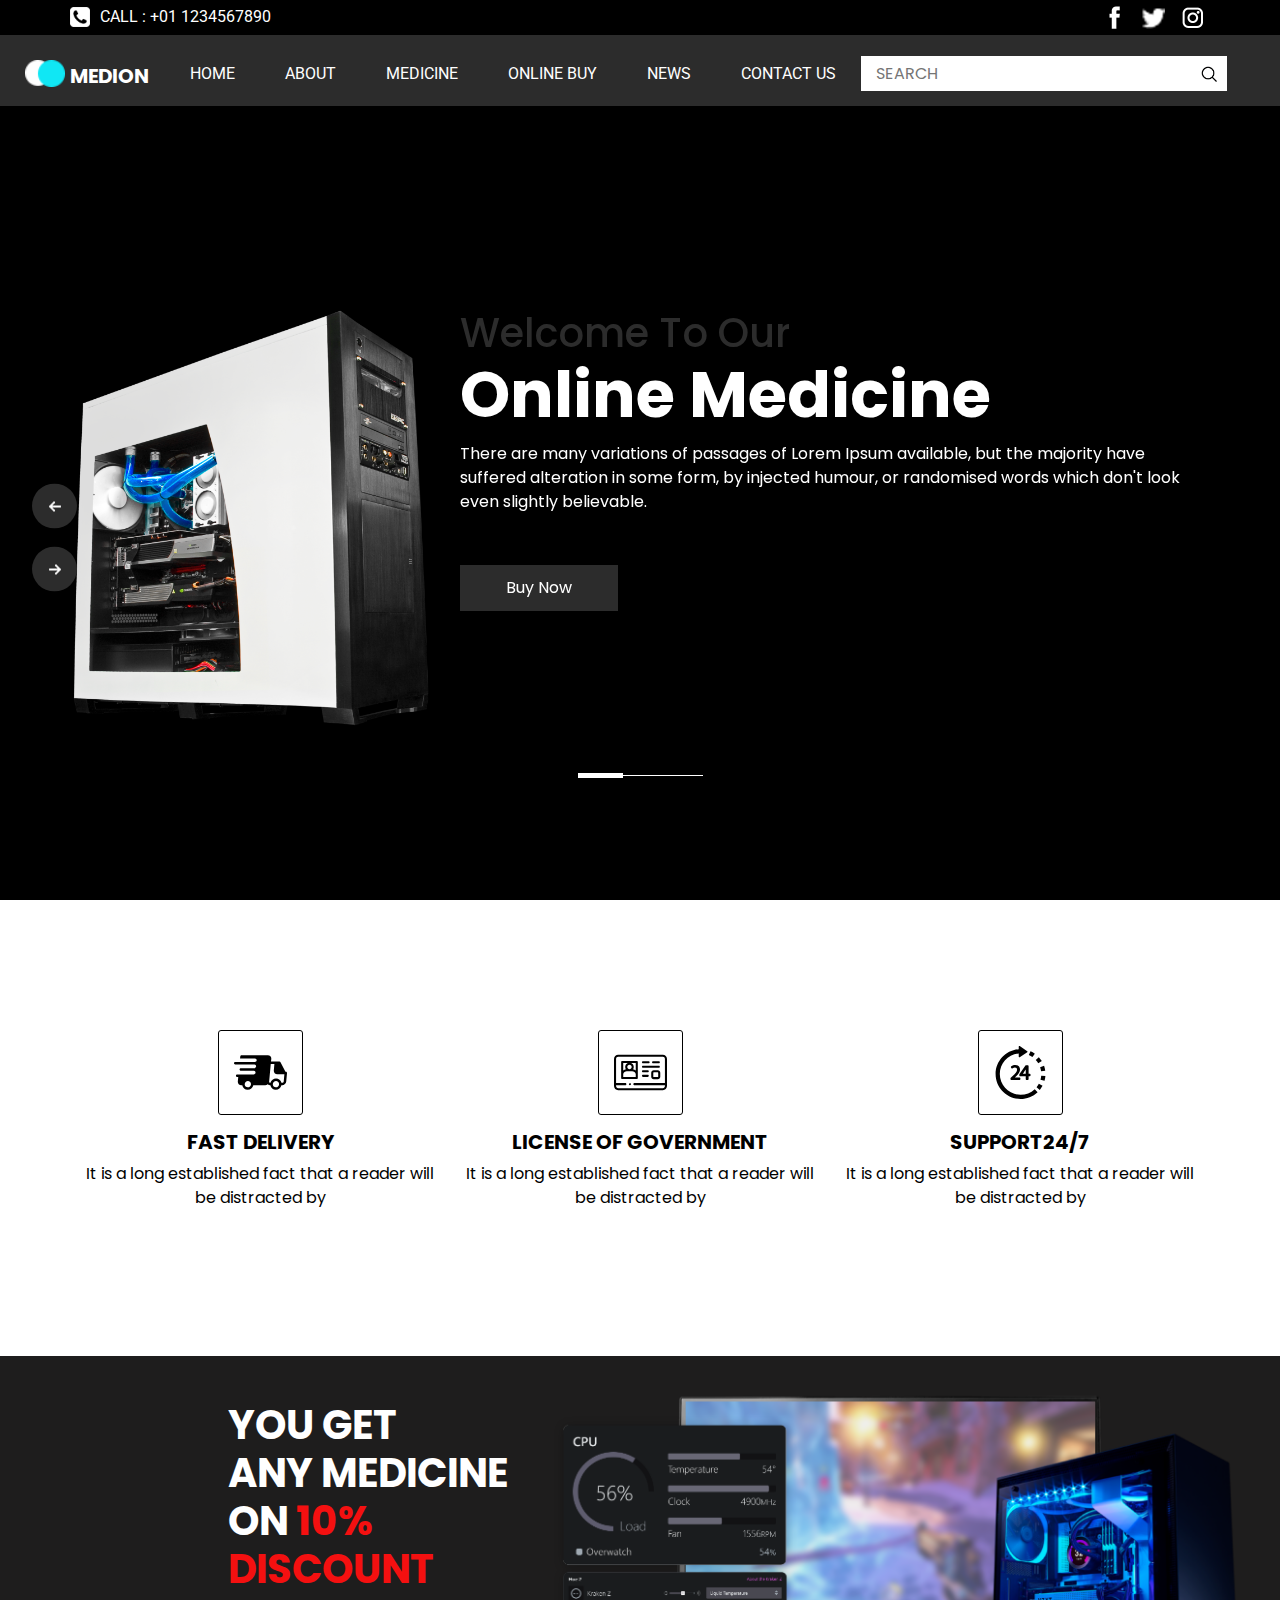
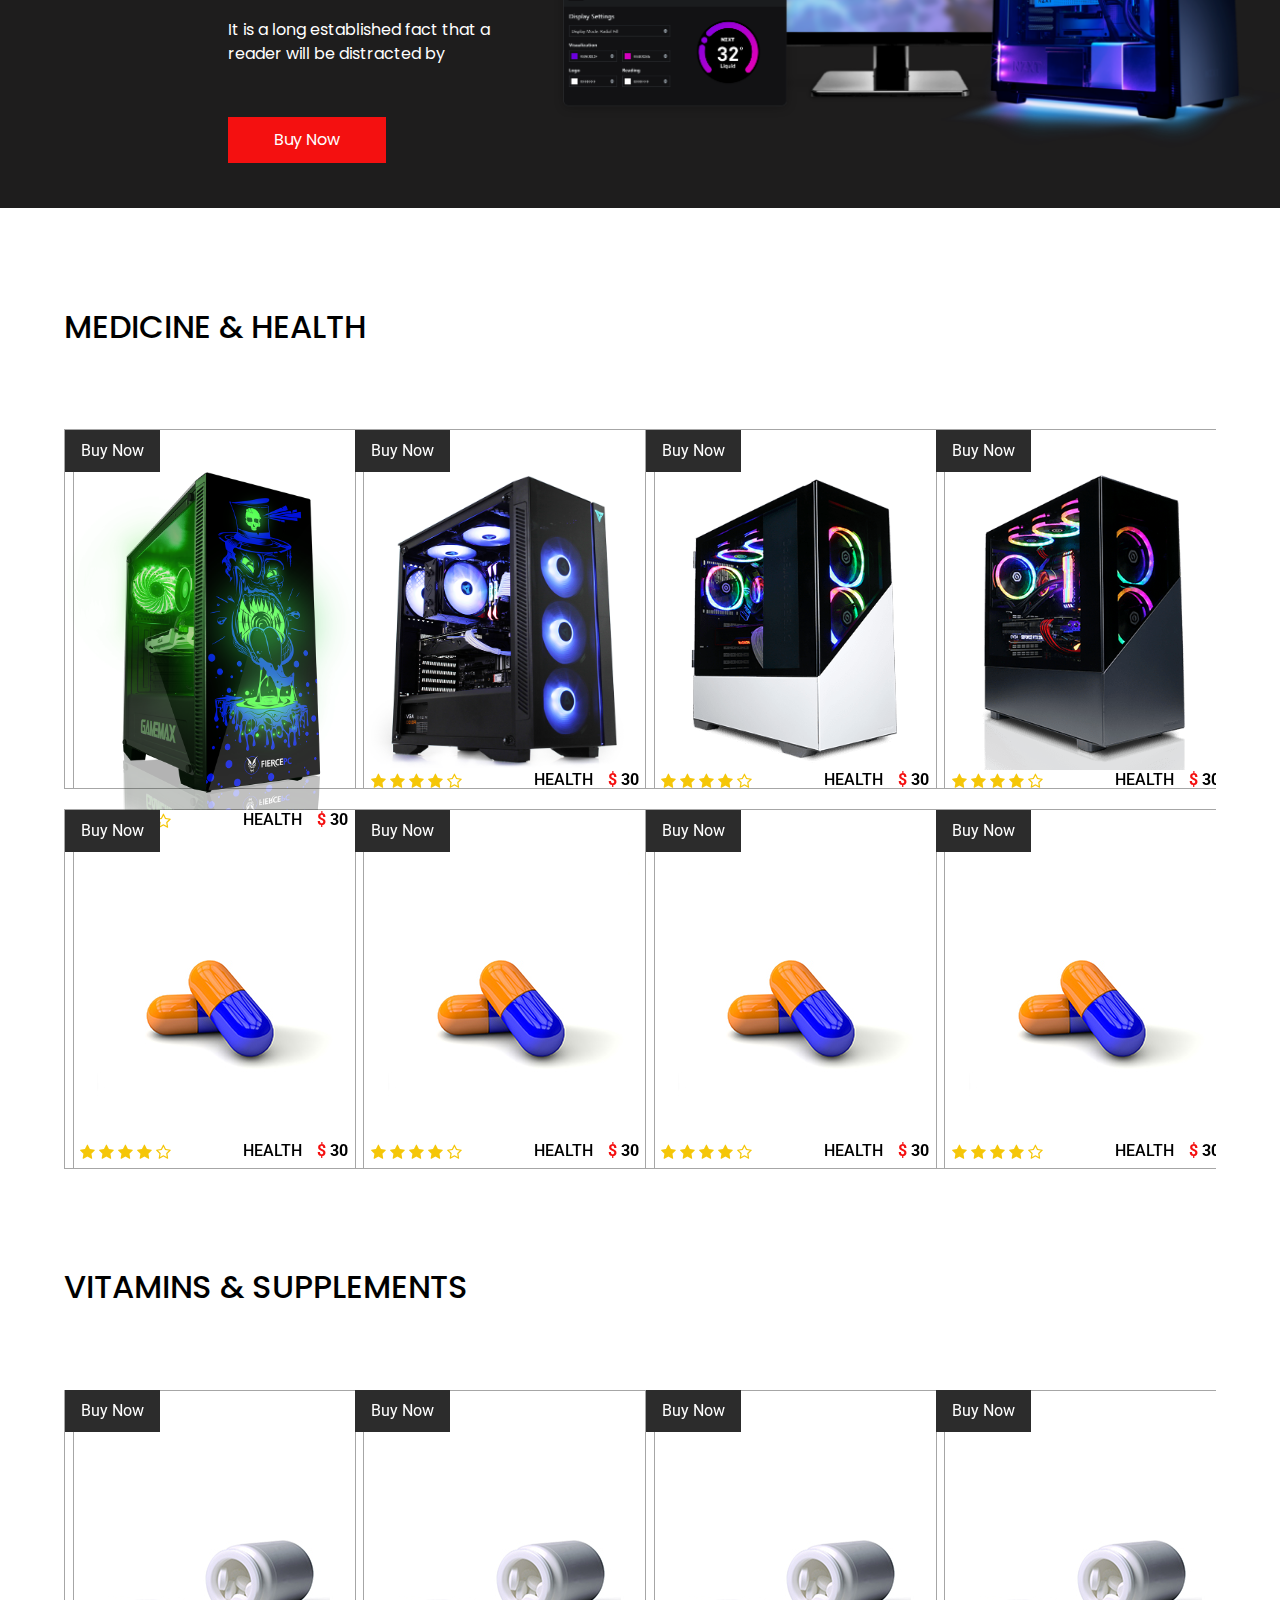
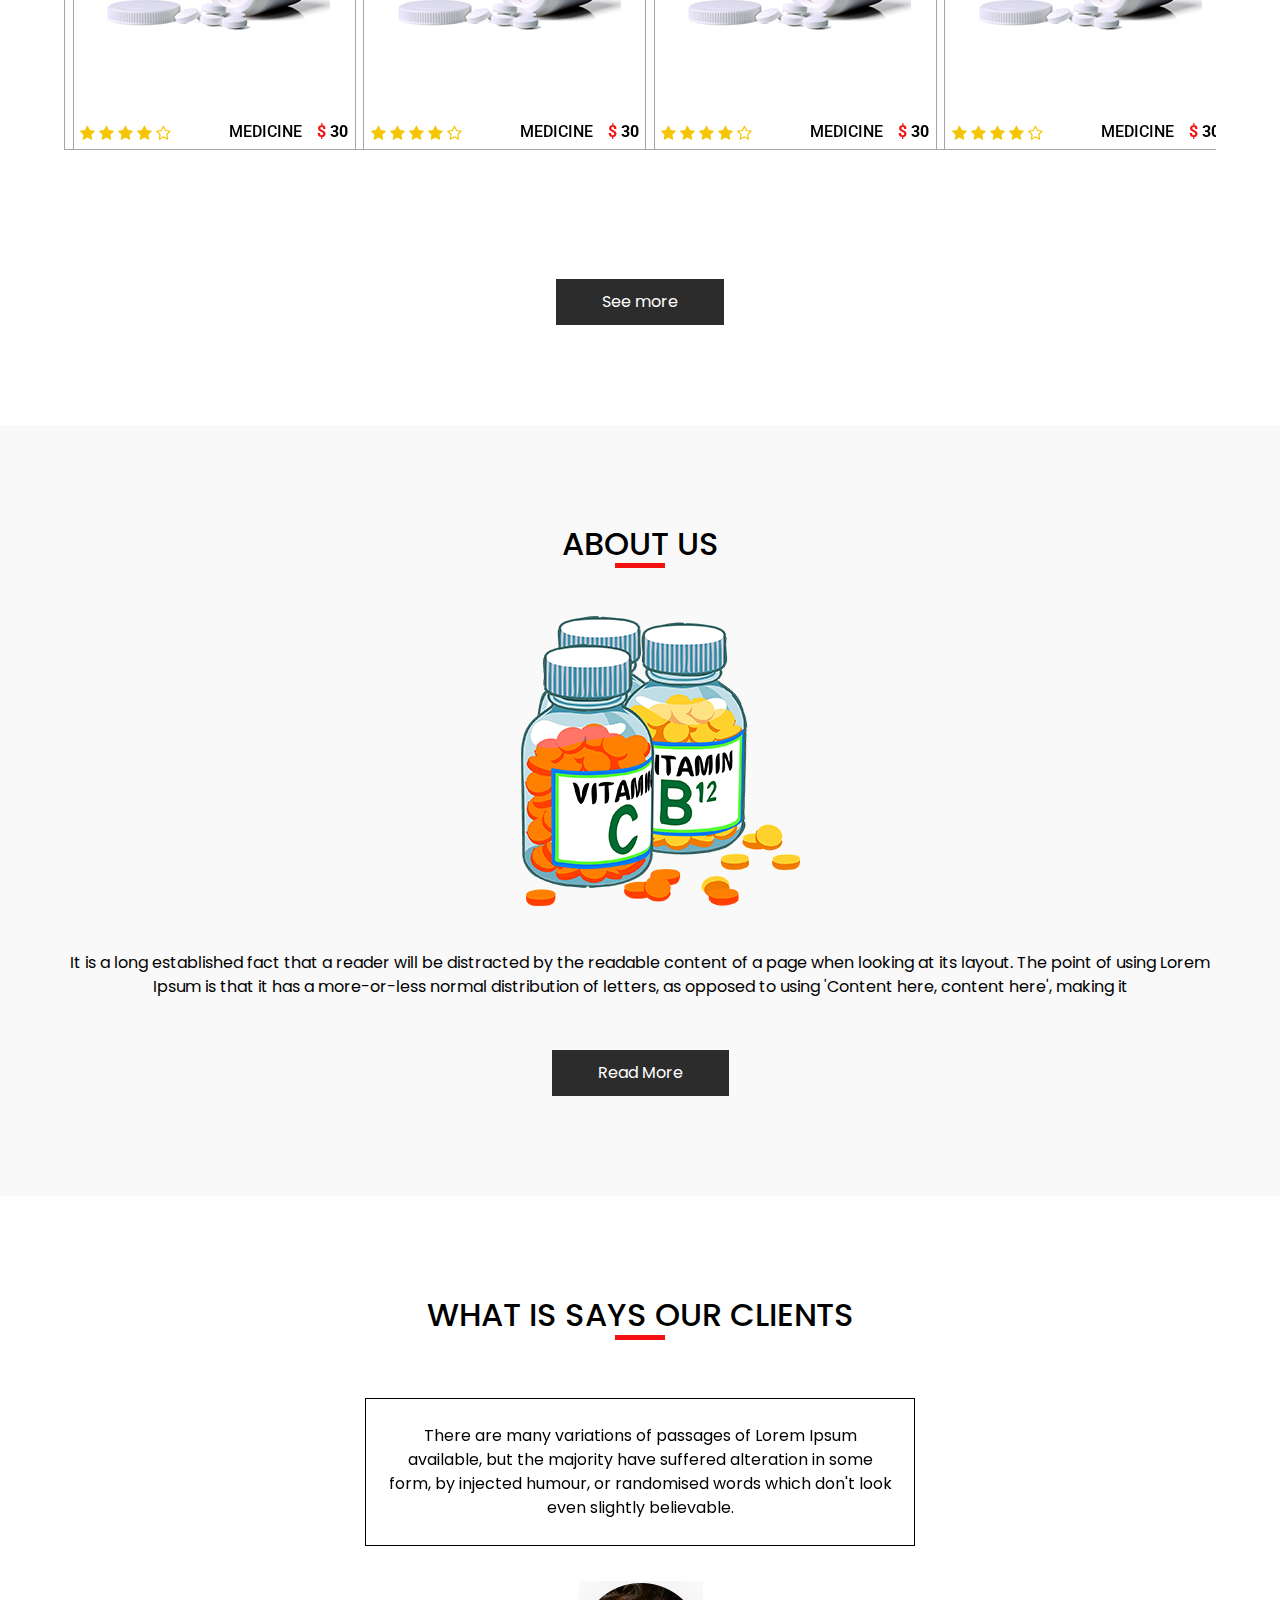
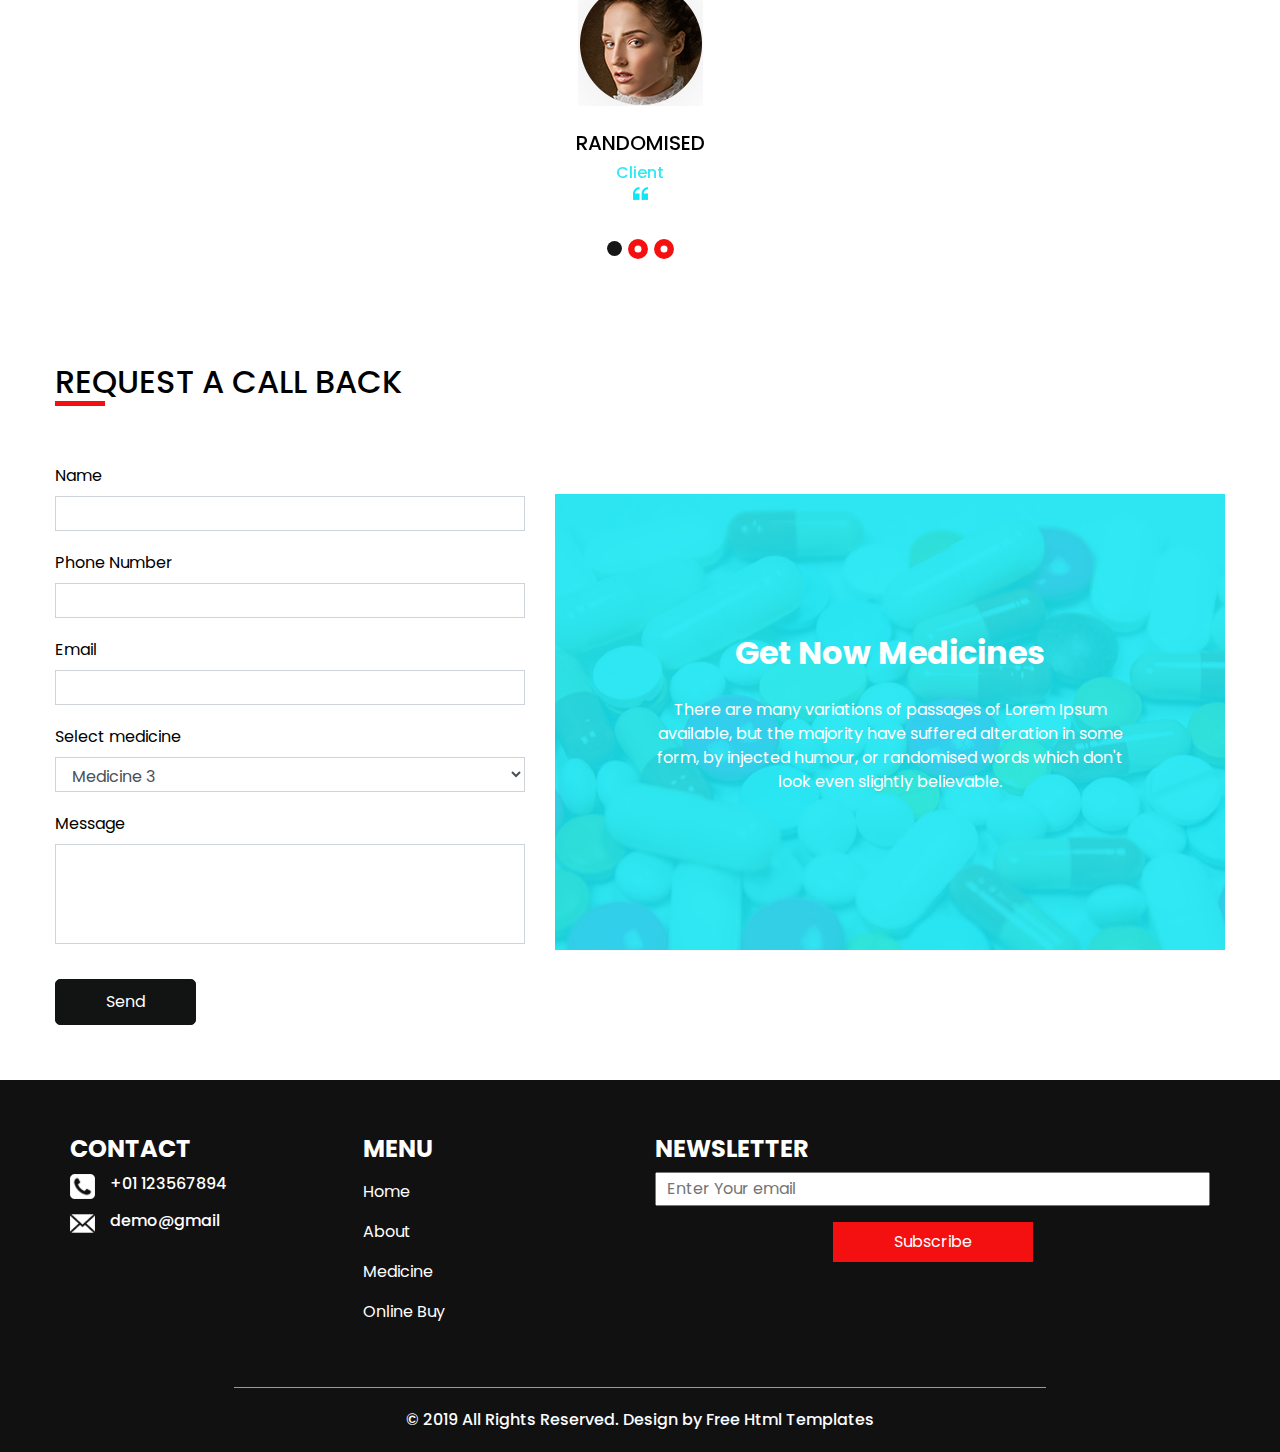
<file: medion/index.html>
<!DOCTYPE html>
<html>

<head>
  <!-- Basic -->
  <meta charset="utf-8" />
  <meta http-equiv="X-UA-Compatible" content="IE=edge" />
  <!-- Mobile Metas -->
  <meta name="viewport" content="width=device-width, initial-scale=1, shrink-to-fit=no" />
  <!-- Site Metas -->
  <meta name="keywords" content="" />
  <meta name="description" content="" />
  <meta name="author" content="" />

  <title>Medion </title>
   
  <!-- slider stylesheet -->
  <link rel="stylesheet" type="text/css"
    href="https://cdnjs.cloudflare.com/ajax/libs/OwlCarousel2/2.1.3/assets/owl.carousel.min.css" />

  <!-- font awesome style -->
  <link rel="stylesheet" href="https://cdnjs.cloudflare.com/ajax/libs/font-awesome/4.7.0/css/font-awesome.min.css">


  <!-- bootstrap core css -->
  <link rel="stylesheet" type="text/css" href="css/bootstrap.css" />

  <!-- fonts style -->
  <link href="https://fonts.googleapis.com/css?family=Poppins:400,600,700|Roboto:400,700&display=swap" rel="stylesheet">

  <!-- Custom styles for this template -->
  <link href="css/style.css" rel="stylesheet" />
  <!-- responsive style -->
  <link href="css/responsive.css" rel="stylesheet" />
</head>

<body>
  <div class="hero_area">
    <!-- header section strats -->
    <header class="header_section">
      <div class="container">
        <div class="top_contact-container">
          <div class="tel_container">
            <a href="">
              <img src="images/telephone-symbol-button.png" alt=""> Call : +01 1234567890
            </a>
          </div>
          <div class="social-container">
            <a href="">
              <img src="images/fb.png" alt="" class="s-1">
            </a>
            <a href="">
              <img src="images/twitter.png" alt="" class="s-2">
            </a>
            <a href="">
              <img src="images/instagram.png" alt="" class="s-3">
            </a>
          </div>
        </div>
      </div>
      <div class="container-fluid">
        <nav class="navbar navbar-expand-lg custom_nav-container pt-3">
          <a class="navbar-brand" href="index.html">
            <img src="images/logo.png" alt="">
            <span>
              Medion
            </span>
          </a>
          <button class="navbar-toggler" type="button" data-toggle="collapse" data-target="#navbarSupportedContent"
            aria-controls="navbarSupportedContent" aria-expanded="false" aria-label="Toggle navigation">
            <span class="navbar-toggler-icon"></span>
          </button>

          <div class="collapse navbar-collapse" id="navbarSupportedContent">
            <div class="d-flex  flex-column flex-lg-row align-items-center w-100 justify-content-between">
              <ul class="navbar-nav  ">
                <li class="nav-item active">
                  <a class="nav-link" href="index.html">Home <span class="sr-only">(current)</span></a>
                </li>
                <li class="nav-item">
                  <a class="nav-link" href="about.html"> About </a>
                </li>
                <li class="nav-item">
                  <a class="nav-link" href="medicine.html"> Medicine </a>
                </li>
                <li class="nav-item">
                  <a class="nav-link" href="buy.html"> Online Buy </a>
                </li>
                <li class="nav-item">
                  <a class="nav-link" href="news.html"> News </a>
                </li>
                <li class="nav-item">
                  <a class="nav-link" href="contact.html">Contact us</a>
                </li>
              </ul>
              <form class="form-inline ">
                <input type="search" placeholder="Search">
                <button class="btn  my-2 my-sm-0 nav_search-btn" type="submit"></button>
              </form>
              <!-- <div class="login_btn-contanier ml-0 ml-lg-5">
                <a href="">
                  <img src="images/user.png" alt="">
                  <span>
                    Login
                  </span>
                </a>
              </div> -->
            </div>
          </div>

        </nav>
      </div>
    </header>
    <!-- end header section -->
    <!-- slider section -->
    <section class=" slider_section position-relative">
      <div id="carouselExampleIndicators" class="carousel slide" data-ride="carousel">
        <ol class="carousel-indicators">
          <li data-target="#carouselExampleIndicators" data-slide-to="0" class="active"></li>
          <li data-target="#carouselExampleIndicators" data-slide-to="1"></li>
          <li data-target="#carouselExampleIndicators" data-slide-to="2"></li>
        </ol>
        <div class="carousel-inner">
          <div class="carousel-item active">
            <div class="container">
              <div class="row">
                <div class="col-md-4">
                  <div class="img-box">
                    <img src="images/medicine.png" alt="">
                  </div>
                </div>
                <div class="col-md-8">
                  <div class="detail-box">
                    <h1>
                      Welcome To Our <br>
                      <span>
                        Online Medicine
                      </span>

                    </h1>
                    <p>
                      There are many variations of passages of Lorem Ipsum available, but the majority have suffered
                      alteration in some form, by injected humour, or randomised words which don't look even slightly
                      believable.
                    </p>
                    <div>
                      <a href="">
                        Buy Now
                      </a>
                    </div>
                  </div>
                </div>
              </div>
            </div>
          </div>
          <div class="carousel-item">
            <div class="container">
              <div class="row">
                <div class="col-md-4">
                  <div class="img-box">
                    <img src="images/medicine.png" alt="">
                  </div>
                </div>
                <div class="col-md-8">
                  <div class="detail-box">
                    <h1>
                      Welcome To Our <br>
                      <span>
                        Online Medicine
                      </span>

                    </h1>
                    <p>
                      There are many variations of passages of Lorem Ipsum available, but the majority have suffered
                      alteration in some form, by injected humour, or randomised words which don't look even slightly
                      believable.
                    </p>
                    <div>
                      <a href="">
                        Buy Now
                      </a>
                    </div>
                  </div>
                </div>
              </div>
            </div>
          </div>
          <div class="carousel-item">
            <div class="container">
              <div class="row">
                <div class="col-md-4">
                  <div class="img-box">
                    <img src="images/medicine.png" alt="">
                  </div>
                </div>
                <div class="col-md-8">
                  <div class="detail-box">
                    <h1>
                      Welcome To Our <br>
                      <span>
                        Online Medicine
                      </span>

                    </h1>
                    <p>
                      There are many variations of passages of Lorem Ipsum available, but the majority have suffered
                      alteration in some form, by injected humour, or randomised words which don't look even slightly
                      believable.
                    </p>
                    <div>
                      <a href="">
                        Buy Now
                      </a>
                    </div>
                  </div>
                </div>
              </div>
            </div>
          </div>
        </div>

        <a class="carousel-control-prev" href="#carouselExampleIndicators" role="button" data-slide="prev">
          <span class="sr-only">Previous</span>
        </a>
        <a class="carousel-control-next" href="#carouselExampleIndicators" role="button" data-slide="next">
          <span class="sr-only">Next</span>
        </a>
      </div>


    </section>
    <!-- end slider section -->
  </div>

  <section class="feature_section  layout_padding">
    <div class="container">
      <div class="feature_container">
        <div class="box">
          <div class="img-box">
            <svg version="1.1" id="Capa_1" xmlns="http://www.w3.org/2000/svg" xmlns:xlink="http://www.w3.org/1999/xlink"
              x="0px" y="0px" viewBox="0 0 422.518 422.518" style="enable-background:new 0 0 422.518 422.518;"
              xml:space="preserve">
              <path d="M422.512,215.424c0-0.079-0.004-0.158-0.005-0.237c-0.116-5.295-4.368-9.514-9.727-9.514h-2.554l-39.443-76.258
             c-1.664-3.22-4.983-5.225-8.647-5.226l-67.34-0.014l2.569-20.364c0.733-8.138-1.783-15.822-7.086-21.638
             c-5.293-5.804-12.683-9.001-20.81-9.001h-209c-5.255,0-9.719,4.066-10.22,9.308l-2.095,16.778h119.078
             c7.732,0,13.836,6.268,13.634,14c-0.203,7.732-6.635,14-14.367,14H126.78c0.007,0.02,0.014,0.04,0.021,0.059H10.163
             c-5.468,0-10.017,4.432-10.16,9.9c-0.143,5.468,4.173,9.9,9.641,9.9H164.06c7.168,1.104,12.523,7.303,12.326,14.808
             c-0.216,8.242-7.039,14.925-15.267,14.994H54.661c-5.523,0-10.117,4.477-10.262,10c-0.145,5.523,4.215,10,9.738,10h105.204
             c7.273,1.013,12.735,7.262,12.537,14.84c-0.217,8.284-7.109,15-15.393,15H35.792v0.011H25.651c-5.523,0-10.117,4.477-10.262,10
             c-0.145,5.523,4.214,10,9.738,10h8.752l-3.423,35.818c-0.734,8.137,1.782,15.821,7.086,21.637c5.292,5.805,12.683,9.001,20.81,9.001
             h7.55C69.5,333.8,87.3,349.345,109.073,349.345c21.773,0,40.387-15.545,45.06-36.118h94.219c7.618,0,14.83-2.913,20.486-7.682
             c5.172,4.964,12.028,7.682,19.514,7.682h1.55c3.597,20.573,21.397,36.118,43.171,36.118c21.773,0,40.387-15.545,45.06-36.118h6.219
             c16.201,0,30.569-13.171,32.029-29.36l6.094-67.506c0.008-0.091,0.004-0.181,0.01-0.273c0.01-0.139,0.029-0.275,0.033-0.415
             C422.52,215.589,422.512,215.508,422.512,215.424z M109.597,329.345c-13.785,0-24.707-11.214-24.346-24.999
             c0.361-13.786,11.87-25.001,25.655-25.001c13.785,0,24.706,11.215,24.345,25.001C134.89,318.131,123.382,329.345,109.597,329.345z
              M333.597,329.345c-13.785,0-24.706-11.214-24.346-24.999c0.361-13.786,11.87-25.001,25.655-25.001
             c13.785,0,24.707,11.215,24.345,25.001C358.89,318.131,347.382,329.345,333.597,329.345z M396.457,282.588
             c-0.52,5.767-5.823,10.639-11.58,10.639h-6.727c-4.454-19.453-21.744-33.882-42.721-33.882c-20.977,0-39.022,14.429-44.494,33.882
             h-2.059c-2.542,0-4.81-0.953-6.389-2.685c-1.589-1.742-2.337-4.113-2.106-6.676l12.609-139.691l28.959,0.006l-4.59,50.852
             c-0.735,8.137,1.78,15.821,7.083,21.637c5.292,5.806,12.685,9.004,20.813,9.004h56.338L396.457,282.588z" />
              <g>
              </g>
              <g>
              </g>
              <g>
              </g>
              <g>
              </g>
              <g>
              </g>
              <g>
              </g>
              <g>
              </g>
              <g>
              </g>
              <g>
              </g>
              <g>
              </g>
              <g>
              </g>
              <g>
              </g>
              <g>
              </g>
              <g>
              </g>
              <g>
              </g>
            </svg>
          </div>
          <div class="detail-box">
            <h5>
              Fast Delivery
            </h5>
            <p>
              It is a long established fact that a reader will be distracted by
            </p>
          </div>
        </div>
        <div class="box">
          <div class="img-box">
            <svg id="Capa_1" enable-background="new 0 0 512 512" height="512" viewBox="0 0 512 512" width="512"
              xmlns="http://www.w3.org/2000/svg">
              <path
                d="m471.728 84.718h-431.456c-22.206 0-40.272 18.066-40.272 40.272v243.623 18.395.005c0 22.205 18.064 40.27 40.27 40.27h431.46c22.205 0 40.27-18.065 40.27-40.27v-.005-18.395-243.623c0-22.206-18.066-40.272-40.272-40.272zm-431.456 20h431.455c11.179 0 20.272 9.094 20.272 20.272v233.623h-294.622c-5.522 0-10 4.477-10 10s4.478 10 10 10h294.623v8.395c0 11.178-9.094 20.272-20.272 20.272h-431.456c-11.178 0-20.272-9.094-20.272-20.273v-8.395h89.418c5.522 0 10-4.477 10-10s-4.478-10-10-10h-89.418v-233.622c0-11.178 9.094-20.272 20.272-20.272z" />
              <path
                d="m280.063 167.544h53.989c5.522 0 10-4.477 10-10s-4.478-10-10-10h-53.989c-5.522 0-10 4.477-10 10s4.477 10 10 10z" />
              <path
                d="m377.55 167.544h55.505c5.522 0 10-4.477 10-10s-4.478-10-10-10h-55.505c-5.522 0-10 4.477-10 10s4.477 10 10 10z" />
              <path
                d="m280.063 210.314h152.992c5.522 0 10-4.477 10-10s-4.478-10-10-10h-152.992c-5.522 0-10 4.477-10 10s4.477 10 10 10z" />
              <path
                d="m280.063 254.169h45.989c5.522 0 10-4.477 10-10s-4.478-10-10-10h-45.989c-5.522 0-10 4.477-10 10s4.477 10 10 10z" />
              <path
                d="m422.75 234.169h-38.993c-13.348 0-24.207 10.859-24.207 24.207v37.636c0 13.348 10.859 24.208 24.207 24.208h38.993c13.348 0 24.207-10.859 24.207-24.208v-37.636c0-13.348-10.859-24.207-24.207-24.207zm4.207 61.843c0 2.32-1.888 4.208-4.207 4.208h-38.993c-2.319 0-4.207-1.888-4.207-4.208v-37.636c0-2.32 1.888-4.207 4.207-4.207h38.993c2.319 0 4.207 1.887 4.207 4.207z" />
              <path
                d="m280.063 298.297h45.989c5.522 0 10-4.477 10-10s-4.478-10-10-10h-45.989c-5.522 0-10 4.477-10 10s4.477 10 10 10z" />
              <path
                d="m79.072 319.081h140.993c5.522 0 10-4.477 10-10v-39.955-114.582c0-5.523-4.478-10-10-10h-140.993c-5.522 0-10 4.477-10 10v114.583 39.955c0 5.522 4.478 9.999 10 9.999zm130.993-20h-120.993v-28.724c.03-.113.06-.227.091-.339 4.169-15.41 18.521-26.172 34.902-26.172h51.008c16.38 0 30.732 10.763 34.902 26.169.03.113.061.226.09.339zm-81.794-96.534c0-11.744 9.554-21.298 21.298-21.298s21.298 9.554 21.298 21.298-9.554 21.298-21.298 21.298-21.298-9.554-21.298-21.298zm81.794 33.371c-7.335-5.755-16.118-9.714-25.618-11.298 4.058-6.39 6.42-13.958 6.42-22.073 0-17.041-10.376-31.702-25.14-38.003h44.339v71.374zm-76.653-71.374c-14.765 6.301-25.14 20.963-25.14 38.003 0 8.114 2.362 15.683 6.42 22.073-9.501 1.583-18.285 5.543-25.619 11.298v-71.374z" />
              <path
                d="m159.66 360.3c-7.549-5.03-17.605 2.261-15.18 10.977 1.142 4.104 4.876 7.118 9.141 7.321 4.271.204 8.264-2.408 9.808-6.389 1.66-4.282.096-9.38-3.769-11.909z" />
            </svg>
          </div>
          <div class="detail-box">
            <h5>
              license of government
            </h5>
            <p>
              It is a long established fact that a reader will be distracted by
            </p>
          </div>
        </div>
        <div class="box">
          <div class="img-box">
            <svg version="1.1" id="Capa_1" xmlns="http://www.w3.org/2000/svg" xmlns:xlink="http://www.w3.org/1999/xlink"
              x="0px" y="0px" viewBox="0 0 315.377 315.377" style="enable-background:new 0 0 315.377 315.377;"
              xml:space="preserve">
              <g>
                <g>
                  <path
                    d="M107.712,181.769l-7.938,7.705c-1.121,1.089-1.753,2.584-1.753,4.146v3.288c0,3.191,2.588,5.779,5.78,5.779h47.4
                 c3.196,0,5.782-2.588,5.782-5.779v-4.256c0-3.191-2.586-5.78-5.782-5.78h-26.19l0.722-0.664
                 c17.117-16.491,29.232-29.471,29.232-46.372c0-13.513-8.782-27.148-28.409-27.148c-8.568,0-16.959,2.75-23.629,7.74
                 c-2.166,1.625-2.918,4.537-1.803,7.007l1.458,3.224c0.708,1.568,2.074,2.739,3.735,3.195c1.651,0.456,3.433,0.148,4.842-0.836
                 c4.289-2.995,8.704-4.515,13.127-4.515c8.608,0,12.971,4.28,12.971,12.662C137.142,152.524,127.72,162.721,107.712,181.769z" />
                </g>
                <g>
                  <path d="M194.107,114.096c-0.154-0.014-0.31-0.02-0.464-0.02h-1.765c-1.89,0-3.658,0.923-4.738,2.469l-35.4,50.66
                 c-0.678,0.971-1.041,2.127-1.041,3.311v4.061c0,3.192,2.586,5.78,5.778,5.78h32.322v16.551c0,3.191,2.586,5.779,5.778,5.779h5.519
                 c3.19,0,5.781-2.588,5.781-5.779v-16.551h5.698c3.192,0,5.781-2.588,5.781-5.78v-3.753c0-3.19-2.589-5.779-5.781-5.779h-5.698
                 v-45.189c0-3.19-2.591-5.779-5.781-5.779h-5.519C194.419,114.077,194.261,114.083,194.107,114.096z M188.799,165.045h-17.453
                 c4.434-6.438,12.015-17.487,17.453-25.653V165.045z" />
                </g>
                <g>
                  <path
                    d="M157.906,290.377c-68.023,0-123.365-55.342-123.365-123.365c0-64.412,49.625-117.443,112.647-122.895v19.665
                 c0,1.397,0.771,2.681,2.003,3.337c0.558,0.298,1.169,0.444,1.778,0.444c0.737,0,1.474-0.216,2.108-0.643l44.652-30
                 c1.046-0.702,1.673-1.879,1.673-3.139c0-1.259-0.627-2.437-1.673-3.139l-44.652-30c-1.159-0.779-2.654-0.857-3.887-0.198
                 c-1.232,0.657-2.003,1.941-2.003,3.337v15.254C70.364,24.547,9.54,88.806,9.54,167.011c0,81.809,66.558,148.365,148.365,148.365
                 c37.876,0,73.934-14.271,101.532-40.183l-17.111-18.226C219.38,278.512,189.4,290.377,157.906,290.377z" />
                </g>
                <g>
                  <path d="M284.552,89.689c-5.111-8.359-11.088-16.252-17.759-23.456l-18.344,16.985c5.552,5.995,10.522,12.562,14.776,19.515
                 L284.552,89.689z" />
                </g>
                <g>
                  <path d="M280.146,150.258l24.773-3.363c-1.322-9.74-3.625-19.373-6.846-28.632l-23.612,8.211
                 C277.135,134.163,279.047,142.165,280.146,150.258z" />
                </g>
                <g>
                  <path d="M242.999,45.459c-8.045-5.643-16.678-10.496-25.66-14.427l-10.022,22.903c7.464,3.267,14.64,7.301,21.327,11.991
                 L242.999,45.459z" />
                </g>
                <g>
                  <path d="M253.208,245.353l19.303,15.887c6.244-7.587,11.75-15.817,16.363-24.462l-22.055-11.771
                 C262.983,232.195,258.404,239.041,253.208,245.353z" />
                </g>
                <g>
                  <path d="M280.908,176.552c-0.622,8.157-2.061,16.264-4.273,24.093l24.057,6.802c2.666-9.426,4.396-19.18,5.146-28.99
                 L280.908,176.552z" />
                </g>
              </g>
              <g>
              </g>
              <g>
              </g>
              <g>
              </g>
              <g>
              </g>
              <g>
              </g>
              <g>
              </g>
              <g>
              </g>
              <g>
              </g>
              <g>
              </g>
              <g>
              </g>
              <g>
              </g>
              <g>
              </g>
              <g>
              </g>
              <g>
              </g>
              <g>
              </g>
            </svg>

          </div>
          <div class="detail-box">
            <h5>
              support24/7
            </h5>
            <p>
              It is a long established fact that a reader will be distracted by
            </p>
          </div>
        </div>
      </div>
    </div>
  </section>

  <!-- end feature section -->

  <!-- discount section -->

  <section class="discount_section">
    <div class="container-fluid">
      <div class="row">
        <div class="col-lg-3 col-md-5 offset-md-2">
          <div class="detail-box">
            <h2>
              You get <br>
              any medicine <br>
              on
              <span>
                10% discount
              </span>

            </h2>
            <p>
              It is a long established fact that a reader will be distracted by
            </p>
            <div>
              <a href="">
                Buy Now
              </a>
            </div>
          </div>
        </div>
        <div class="col-lg-7 col-md-5">
          <div class="img-box">
            <img src="images/medicines.jpg" alt="">
          </div>
        </div>
      </div>
    </div>
  </section>


  <!-- end discount section -->

  <!-- health section -->

  <section class="health_section layout_padding">
    <div class="health_carousel-container">
      <h2 class="text-uppercase">
        Medicine & Health

      </h2>
      <div class="carousel-wrap layout_padding2">
        <div class="owl-carousel">
          <div class="item">
            <div class="box">
              <div class="btn_container">
                <a href="">
                  Buy Now
                </a>
              </div>
              <div class="img-box">
                <img src="images/p-1.jpg" alt="">
              </div>
              <div class="detail-box">
                <div class="star_container">
                  <i class="fa fa-star" aria-hidden="true"></i>
                  <i class="fa fa-star" aria-hidden="true"></i>
                  <i class="fa fa-star" aria-hidden="true"></i>
                  <i class="fa fa-star" aria-hidden="true"></i>
                  <i class="fa fa-star-o" aria-hidden="true"></i>

                </div>
                <div class="text">
                  <h6>
                    Health
                  </h6>
                  <h6 class="price">
                    <span>
                      $
                    </span>
                    30
                  </h6>
                </div>
              </div>
            </div>
            <div class="box">
              <div class="btn_container">
                <a href="">
                  Buy Now
                </a>
              </div>
              <div class="img-box">
                <img src="images/p-5.jpg" alt="">
              </div>
              <div class="detail-box">
                <div class="star_container">
                  <i class="fa fa-star" aria-hidden="true"></i>
                  <i class="fa fa-star" aria-hidden="true"></i>
                  <i class="fa fa-star" aria-hidden="true"></i>
                  <i class="fa fa-star" aria-hidden="true"></i>
                  <i class="fa fa-star-o" aria-hidden="true"></i>

                </div>
                <div class="text">
                  <h6>
                    Health
                  </h6>
                  <h6 class="price">
                    <span>
                      $
                    </span>
                    30
                  </h6>
                </div>
              </div>
            </div>
          </div>
          <div class="item">
            <div class="box">
              <div class="btn_container">
                <a href="">
                  Buy Now
                </a>
              </div>
              <div class="img-box">
                <img src="images/p-2.jpg" alt="">
              </div>
              <div class="detail-box">
                <div class="star_container">
                  <i class="fa fa-star" aria-hidden="true"></i>
                  <i class="fa fa-star" aria-hidden="true"></i>
                  <i class="fa fa-star" aria-hidden="true"></i>
                  <i class="fa fa-star" aria-hidden="true"></i>
                  <i class="fa fa-star-o" aria-hidden="true"></i>

                </div>
                <div class="text">
                  <h6>
                    Health
                  </h6>
                  <h6 class="price">
                    <span>
                      $
                    </span>
                    30
                  </h6>
                </div>
              </div>
            </div>
            <div class="box">
              <div class="btn_container">
                <a href="">
                  Buy Now
                </a>
              </div>
              <div class="img-box">
                <img src="images/p-5.jpg" alt="">
              </div>
              <div class="detail-box">
                <div class="star_container">
                  <i class="fa fa-star" aria-hidden="true"></i>
                  <i class="fa fa-star" aria-hidden="true"></i>
                  <i class="fa fa-star" aria-hidden="true"></i>
                  <i class="fa fa-star" aria-hidden="true"></i>
                  <i class="fa fa-star-o" aria-hidden="true"></i>

                </div>
                <div class="text">
                  <h6>
                    Health
                  </h6>
                  <h6 class="price">
                    <span>
                      $
                    </span>
                    30
                  </h6>
                </div>
              </div>
            </div>
          </div>
          <div class="item">
            <div class="box">
              <div class="btn_container">
                <a href="">
                  Buy Now
                </a>
              </div>
              <div class="img-box">
                <img src="images/p-3.jpg" alt="">
              </div>
              <div class="detail-box">
                <div class="star_container">
                  <i class="fa fa-star" aria-hidden="true"></i>
                  <i class="fa fa-star" aria-hidden="true"></i>
                  <i class="fa fa-star" aria-hidden="true"></i>
                  <i class="fa fa-star" aria-hidden="true"></i>
                  <i class="fa fa-star-o" aria-hidden="true"></i>

                </div>
                <div class="text">
                  <h6>
                    Health
                  </h6>
                  <h6 class="price">
                    <span>
                      $
                    </span>
                    30
                  </h6>
                </div>
              </div>
            </div>
            <div class="box">
              <div class="btn_container">
                <a href="">
                  Buy Now
                </a>
              </div>
              <div class="img-box">
                <img src="images/p-5.jpg" alt="">
              </div>
              <div class="detail-box">
                <div class="star_container">
                  <i class="fa fa-star" aria-hidden="true"></i>
                  <i class="fa fa-star" aria-hidden="true"></i>
                  <i class="fa fa-star" aria-hidden="true"></i>
                  <i class="fa fa-star" aria-hidden="true"></i>
                  <i class="fa fa-star-o" aria-hidden="true"></i>

                </div>
                <div class="text">
                  <h6>
                    Health
                  </h6>
                  <h6 class="price">
                    <span>
                      $
                    </span>
                    30
                  </h6>
                </div>
              </div>
            </div>
          </div>
          <div class="item">
            <div class="box">
              <div class="btn_container">
                <a href="">
                  Buy Now
                </a>
              </div>
              <div class="img-box">
                <img src="images/p-4.jpg" alt="">
              </div>
              <div class="detail-box">
                <div class="star_container">
                  <i class="fa fa-star" aria-hidden="true"></i>
                  <i class="fa fa-star" aria-hidden="true"></i>
                  <i class="fa fa-star" aria-hidden="true"></i>
                  <i class="fa fa-star" aria-hidden="true"></i>
                  <i class="fa fa-star-o" aria-hidden="true"></i>

                </div>
                <div class="text">
                  <h6>
                    Health
                  </h6>
                  <h6 class="price">
                    <span>
                      $
                    </span>
                    30
                  </h6>
                </div>
              </div>
            </div>
            <div class="box">
              <div class="btn_container">
                <a href="">
                  Buy Now
                </a>
              </div>
              <div class="img-box">
                <img src="images/p-5.jpg" alt="">
              </div>
              <div class="detail-box">
                <div class="star_container">
                  <i class="fa fa-star" aria-hidden="true"></i>
                  <i class="fa fa-star" aria-hidden="true"></i>
                  <i class="fa fa-star" aria-hidden="true"></i>
                  <i class="fa fa-star" aria-hidden="true"></i>
                  <i class="fa fa-star-o" aria-hidden="true"></i>

                </div>
                <div class="text">
                  <h6>
                    Health
                  </h6>
                  <h6 class="price">
                    <span>
                      $
                    </span>
                    30
                  </h6>
                </div>
              </div>
            </div>
          </div>
        </div>
      </div>
    </div>
    <div class="health_carousel-container">
      <h2 class="text-uppercase">
        Vitamins & Supplements


      </h2>
      <div class="carousel-wrap layout_padding2">
        <div class="owl-carousel owl-2">
          <div class="item">
            <div class="box">
              <div class="btn_container">
                <a href="">
                  Buy Now
                </a>
              </div>
              <div class="img-box">
                <img src="images/p-6.jpg" alt="">
              </div>
              <div class="detail-box">
                <div class="star_container">
                  <i class="fa fa-star" aria-hidden="true"></i>
                  <i class="fa fa-star" aria-hidden="true"></i>
                  <i class="fa fa-star" aria-hidden="true"></i>
                  <i class="fa fa-star" aria-hidden="true"></i>
                  <i class="fa fa-star-o" aria-hidden="true"></i>

                </div>
                <div class="text">
                  <h6>
                    Medicine
                  </h6>
                  <h6 class="price">
                    <span>
                      $
                    </span>
                    30
                  </h6>
                </div>
              </div>
            </div>
          </div>
          <div class="item">
            <div class="box">
              <div class="btn_container">
                <a href="">
                  Buy Now
                </a>
              </div>
              <div class="img-box">
                <img src="images/p-6.jpg" alt="">
              </div>
              <div class="detail-box">
                <div class="star_container">
                  <i class="fa fa-star" aria-hidden="true"></i>
                  <i class="fa fa-star" aria-hidden="true"></i>
                  <i class="fa fa-star" aria-hidden="true"></i>
                  <i class="fa fa-star" aria-hidden="true"></i>
                  <i class="fa fa-star-o" aria-hidden="true"></i>

                </div>
                <div class="text">
                  <h6>
                    Medicine
                  </h6>
                  <h6 class="price">
                    <span>
                      $
                    </span>
                    30
                  </h6>
                </div>
              </div>
            </div>
          </div>
          <div class="item">
            <div class="box">
              <div class="btn_container">
                <a href="">
                  Buy Now
                </a>
              </div>
              <div class="img-box">
                <img src="images/p-6.jpg" alt="">
              </div>
              <div class="detail-box">
                <div class="star_container">
                  <i class="fa fa-star" aria-hidden="true"></i>
                  <i class="fa fa-star" aria-hidden="true"></i>
                  <i class="fa fa-star" aria-hidden="true"></i>
                  <i class="fa fa-star" aria-hidden="true"></i>
                  <i class="fa fa-star-o" aria-hidden="true"></i>

                </div>
                <div class="text">
                  <h6>
                    Medicine
                  </h6>
                  <h6 class="price">
                    <span>
                      $
                    </span>
                    30
                  </h6>
                </div>
              </div>
            </div>
          </div>
          <div class="item">
            <div class="box">
              <div class="btn_container">
                <a href="">
                  Buy Now
                </a>
              </div>
              <div class="img-box">
                <img src="images/p-6.jpg" alt="">
              </div>
              <div class="detail-box">
                <div class="star_container">
                  <i class="fa fa-star" aria-hidden="true"></i>
                  <i class="fa fa-star" aria-hidden="true"></i>
                  <i class="fa fa-star" aria-hidden="true"></i>
                  <i class="fa fa-star" aria-hidden="true"></i>
                  <i class="fa fa-star-o" aria-hidden="true"></i>

                </div>
                <div class="text">
                  <h6>
                    Medicine
                  </h6>
                  <h6 class="price">
                    <span>
                      $
                    </span>
                    30
                  </h6>
                </div>
              </div>
            </div>
          </div>
        </div>
      </div>
    </div>
    <div class="d-flex justify-content-center">
      <a href="">
        See more
      </a>
    </div>
  </section>

  <!-- end health section -->

  <!-- about section -->
  <section class="about_section layout_padding">
    <div class="container">
      <div class="custom_heading-container ">
        <h2>
          About Us
        </h2>
      </div>

      <div class="img-box">
        <img src="images/about-medicine.png" alt="">
      </div>
      <div class="detail-box">
        <p>
          It is a long established fact that a reader will be distracted by the readable content of a page when looking
          at its layout. The point of using Lorem Ipsum is that it has a more-or-less normal distribution of letters, as
          opposed to using 'Content here, content here', making it
        </p>
        <div class="d-flex justify-content-center">
          <a href="">
            Read More
          </a>
        </div>
      </div>
    </div>
  </section>

  <!-- end about section -->

  <!-- client section -->
  <section class="client_section layout_padding">
    <div class="container">
      <div class="custom_heading-container ">
        <h2>
          What is says our clients
        </h2>
      </div>
      <div id="carouselExample2Indicators" class="carousel slide" data-ride="carousel">
        <ol class="carousel-indicators">
          <li data-target="#carouselExample2Indicators" data-slide-to="0" class="active"></li>
          <li data-target="#carouselExample2Indicators" data-slide-to="1"></li>
          <li data-target="#carouselExample2Indicators" data-slide-to="2"></li>
        </ol>
        <div class="carousel-inner">
          <div class="carousel-item active">
            <div class="client_container layout_padding2">
              <div class="client_detail">
                <p>
                  There are many variations of passages of Lorem Ipsum available, but the majority have suffered
                  alteration in
                  some form, by injected humour, or randomised words which don't look even slightly believable.
                </p>
              </div>
              <div class="client_box ">
                <div class="img-box">
                  <img src="images/client.png " alt="">
                </div>
                <div class="name">
                  <h5>
                    Randomised
                  </h5>
                  <h6>
                    <span>
                      Client
                    </span>
                    <img src="images/quote.png" alt="">
                  </h6>
                </div>
              </div>
            </div>
          </div>
          <div class="carousel-item">
            <div class="client_container layout_padding2">
              <div class="client_detail">
                <p>
                  There are many variations of passages of Lorem Ipsum available, but the majority have suffered
                  alteration in
                  some form, by injected humour, or randomised words which don't look even slightly believable.
                </p>
              </div>
              <div class="client_box ">
                <div class="img-box">
                  <img src="images/client.png " alt="">
                </div>
                <div class="name">
                  <h5>
                    Randomised
                  </h5>
                  <h6>
                    <span>
                      Client
                    </span>
                    <img src="images/quote.png" alt="">
                  </h6>
                </div>
              </div>
            </div>
          </div>
          <div class="carousel-item">
            <div class="client_container layout_padding2">
              <div class="client_detail">
                <p>
                  There are many variations of passages of Lorem Ipsum available, but the majority have suffered
                  alteration in
                  some form, by injected humour, or randomised words which don't look even slightly believable.
                </p>
              </div>
              <div class="client_box ">
                <div class="img-box">
                  <img src="images/client.png " alt="">
                </div>
                <div class="name">
                  <h5>
                    Randomised
                  </h5>
                  <h6>
                    <span>
                      Client
                    </span>
                    <img src="images/quote.png" alt="">
                  </h6>
                </div>
              </div>
            </div>
          </div>
        </div>
      </div>


    </div>
  </section>
  <!-- end client section -->

  <!-- contact section -->
  <section class="contact_section">
    <div class="container">
      <div class="row">
        <div class="custom_heading-container ">
          <h2>
            Request A call back
          </h2>
        </div>
      </div>
    </div>
    <div class="container layout_padding2">
      <div class="row">
        <div class="col-md-5">
          <div class="form_contaier">
            <form>
              <div class="form-group">
                <label for="exampleInputName1">Name</label>
                <input type="text" class="form-control" id="exampleInputName1">
              </div>
              <div class="form-group">
                <label for="exampleInputNumber1">Phone Number</label>
                <input type="text" class="form-control" id="exampleInputNumber1">
              </div>

              <div class="form-group">
                <label for="exampleInputEmail1">Email </label>
                <input type="email" class="form-control" id="exampleInputEmail1">
              </div>
              <div class="form-group ">
                <label for="inputState">Select medicine</label>
                <select id="inputState" class="form-control">
                  <option selected>Medicine 1</option>
                  <option selected>Medicine 2</option>
                  <option selected>Medicine 3</option>
                </select>
              </div>
              <div class="form-group">
                <label for="exampleInputMessage">Message</label>
                <input type="text" class="form-control" id="exampleInputMessage">
              </div>
              <button type="submit" class="">Send</button>
            </form>
          </div>
        </div>
        <div class="col-md-7">
          <div class="detail-box">
            <h3>
              Get Now Medicines
            </h3>
            <p>
              There are many variations of passages of Lorem Ipsum available, but the majority have suffered alteration
              in some form, by injected humour, or randomised words which don't look even slightly believable.
            </p>
          </div>
        </div>
      </div>
    </div>
  </section>

  <!-- end contact section -->

  <!-- info section -->
  <section class="info_section layout_padding2">
    <div class="container">
      <div class="row">
        <div class="col-md-3">
          <div class="info_contact">
            <h4>
              Contact
            </h4>
            <div class="box">
              <div class="img-box">
                <img src="images/telephone-symbol-button.png" alt="">
              </div>
              <div class="detail-box">
                <h6>
                  +01 123567894
                </h6>
              </div>
            </div>
            <div class="box">
              <div class="img-box">
                <img src="images/email.png" alt="">
              </div>
              <div class="detail-box">
                <h6>
                  demo@gmail
                </h6>
              </div>
            </div>
          </div>
        </div>
        <div class="col-md-3">
          <div class="info_menu">
            <h4>
              Menu
            </h4>
            <ul class="navbar-nav  ">
              <li class="nav-item active">
                <a class="nav-link" href="index.html">Home <span class="sr-only">(current)</span></a>
              </li>
              <li class="nav-item">
                <a class="nav-link" href="about.html"> About </a>
              </li>
              <li class="nav-item">
                <a class="nav-link" href="medicine.html"> Medicine </a>
              </li>
              <li class="nav-item">
                <a class="nav-link" href="buy.html"> Online Buy </a>
              </li>
            </ul>
          </div>
        </div>
        <div class="col-md-6">
          <div class="info_news">
            <h4>
              newsletter
            </h4>
            <form action="">
              <input type="text" placeholder="Enter Your email">
              <div class="d-flex justify-content-center justify-content-end mt-3">
                <button>
                  Subscribe
                </button>
              </div>
            </form>
          </div>
        </div>
      </div>
    </div>
  </section>


  <!-- end info section -->

  <!-- footer section -->
  <section class="container-fluid footer_section">
    <p>
      &copy; 2019 All Rights Reserved. Design by
      <a href="https://html.design/">Free Html Templates</a>
    </p>
  </section>
  <!-- footer section -->

  <script type="text/javascript" src="js/jquery-3.4.1.min.js"></script>
  <script type="text/javascript" src="js/bootstrap.js"></script>
  <script type="text/javascript" src="https://cdnjs.cloudflare.com/ajax/libs/OwlCarousel2/2.2.1/owl.carousel.min.js">
  </script>
  <script type="text/javascript">
    $(".owl-carousel").owlCarousel({
      loop: true,
      margin: 10,
      nav: true,
      navText: [],
      autoplay: true,
      responsive: {
        0: {
          items: 1
        },
        600: {
          items: 2
        },
        1000: {
          items: 4
        }
      }
    });
  </script>
  <script type="text/javascript">
    $(".owl-2").owlCarousel({
      loop: true,
      margin: 10,
      nav: true,
      navText: [],
      autoplay: true,

      responsive: {
        0: {
          items: 1
        },
        600: {
          items: 2
        },
        1000: {
          items: 4
        }
      }
    });
  </script>
</body>

</html>
</file>
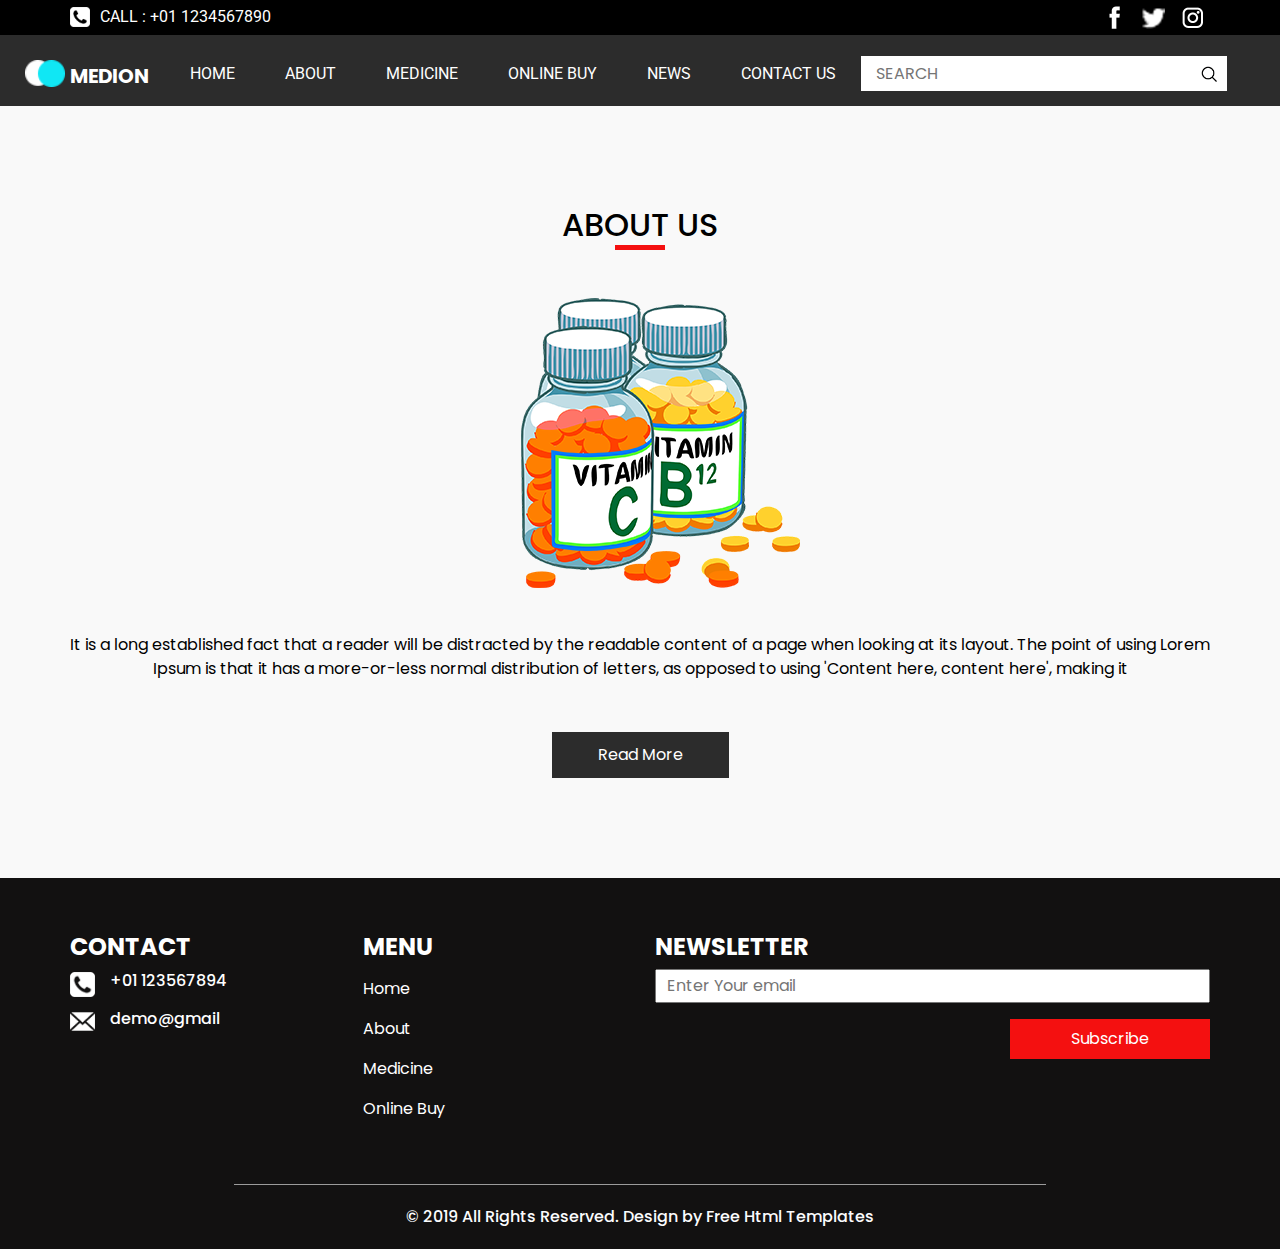
<file: medion/about.html>
<!DOCTYPE html>
<html>

<head>
  <!-- Basic -->
  <meta charset="utf-8" />
  <meta http-equiv="X-UA-Compatible" content="IE=edge" />
  <!-- Mobile Metas -->
  <meta name="viewport" content="width=device-width, initial-scale=1, shrink-to-fit=no" />
  <!-- Site Metas -->
  <meta name="keywords" content="" />
  <meta name="description" content="" />
  <meta name="author" content="" />

  <title>Medion</title>

  <!-- slider stylesheet -->
  <link rel="stylesheet" type="text/css"
    href="https://cdnjs.cloudflare.com/ajax/libs/OwlCarousel2/2.1.3/assets/owl.carousel.min.css" />

  <!-- font awesome style -->
  <link rel="stylesheet" href="https://cdnjs.cloudflare.com/ajax/libs/font-awesome/4.7.0/css/font-awesome.min.css">


  <!-- bootstrap core css -->
  <link rel="stylesheet" type="text/css" href="css/bootstrap.css" />

  <!-- fonts style -->
  <link href="https://fonts.googleapis.com/css?family=Poppins:400,600,700|Roboto:400,700&display=swap" rel="stylesheet">

  <!-- Custom styles for this template -->
  <link href="css/style.css" rel="stylesheet" />
  <!-- responsive style -->
  <link href="css/responsive.css" rel="stylesheet" />
</head>

<body class="sub_page">
  <div class="hero_area">
    <!-- header section strats -->
    <header class="header_section">
      <div class="container">
        <div class="top_contact-container">
          <div class="tel_container">
            <a href="">
              <img src="images/telephone-symbol-button.png" alt=""> Call : +01 1234567890
            </a>
          </div>
          <div class="social-container">
            <a href="">
              <img src="images/fb.png" alt="" class="s-1">
            </a>
            <a href="">
              <img src="images/twitter.png" alt="" class="s-2">
            </a>
            <a href="">
              <img src="images/instagram.png" alt="" class="s-3">
            </a>
          </div>
        </div>
      </div>
      <div class="container-fluid">
        <nav class="navbar navbar-expand-lg custom_nav-container pt-3">
          <a class="navbar-brand" href="index.html">
            <img src="images/logo.png" alt="">
            <span>
              Medion
            </span>
          </a>
          <button class="navbar-toggler" type="button" data-toggle="collapse" data-target="#navbarSupportedContent"
            aria-controls="navbarSupportedContent" aria-expanded="false" aria-label="Toggle navigation">
            <span class="navbar-toggler-icon"></span>
          </button>

          <div class="collapse navbar-collapse" id="navbarSupportedContent">
            <div class="d-flex  flex-column flex-lg-row align-items-center w-100 justify-content-between">
              <ul class="navbar-nav  ">
                <li class="nav-item active">
                  <a class="nav-link" href="index.html">Home <span class="sr-only">(current)</span></a>
                </li>
                <li class="nav-item">
                  <a class="nav-link" href="about.html"> About </a>
                </li>
                <li class="nav-item">
                  <a class="nav-link" href="medicine.html"> Medicine </a>
                </li>
                <li class="nav-item">
                  <a class="nav-link" href="buy.html"> Online Buy </a>
                </li>
                <li class="nav-item">
                  <a class="nav-link" href="news.html"> News </a>
                </li>
                <li class="nav-item">
                  <a class="nav-link" href="contact.html">Contact us</a>
                </li>
              </ul>
              <form class="form-inline ">
                <input type="search" placeholder="Search">
                <button class="btn  my-2 my-sm-0 nav_search-btn" type="submit"></button>
              </form>
              <!-- <div class="login_btn-contanier ml-0 ml-lg-5">
                <a href="">
                  <img src="images/user.png" alt="">
                  <span>
                    Login
                  </span>
                </a>
              </div> -->
            </div>
          </div>

        </nav>
      </div>
    </header>
    <!-- end header section -->
  </div>


  <!-- about section -->
  <section class="about_section layout_padding">
    <div class="container">
      <div class="custom_heading-container ">
        <h2>
          About Us
        </h2>
      </div>

      <div class="img-box">
        <img src="images/about-medicine.png" alt="">
      </div>
      <div class="detail-box">
        <p>
          It is a long established fact that a reader will be distracted by the readable content of a page when looking
          at its layout. The point of using Lorem Ipsum is that it has a more-or-less normal distribution of letters, as
          opposed to using 'Content here, content here', making it
        </p>
        <div class="d-flex justify-content-center">
          <a href="">
            Read More
          </a>
        </div>
      </div>
    </div>
  </section>



  <!-- info section -->
  <section class="info_section layout_padding2">
    <div class="container">
      <div class="row">
        <div class="col-md-3">
          <div class="info_contact">
            <h4>
              Contact
            </h4>
            <div class="box">
              <div class="img-box">
                <img src="images/telephone-symbol-button.png" alt="">
              </div>
              <div class="detail-box">
                <h6>
                  +01 123567894
                </h6>
              </div>
            </div>
            <div class="box">
              <div class="img-box">
                <img src="images/email.png" alt="">
              </div>
              <div class="detail-box">
                <h6>
                  demo@gmail
                </h6>
              </div>
            </div>
          </div>
        </div>
        <div class="col-md-3">
          <div class="info_menu">
            <h4>
              Menu
            </h4>
            <ul class="navbar-nav  ">
              <li class="nav-item active">
                <a class="nav-link" href="index.html">Home <span class="sr-only">(current)</span></a>
              </li>
              <li class="nav-item">
                <a class="nav-link" href="about.html"> About </a>
              </li>
              <li class="nav-item">
                <a class="nav-link" href="medicine.html"> Medicine </a>
              </li>
              <li class="nav-item">
                <a class="nav-link" href="buy.html"> Online Buy </a>
              </li>
            </ul>
          </div>
        </div>
        <div class="col-md-6">
          <div class="info_news">
            <h4>
              newsletter
            </h4>
            <form action="">
              <input type="text" placeholder="Enter Your email">
              <div class="d-flex justify-content-center justify-content-md-end mt-3">
                <button>
                  Subscribe
                </button>
              </div>
            </form>
          </div>
        </div>
      </div>
    </div>
  </section>


  <!-- end info section -->

  <!-- footer section -->
  <section class="container-fluid footer_section">
    <p>
      &copy; 2019 All Rights Reserved. Design by
      <a href="https://html.design/">Free Html Templates</a>
    </p>
  </section>
  <!-- footer section -->

  <script type="text/javascript" src="js/jquery-3.4.1.min.js"></script>
  <script type="text/javascript" src="js/bootstrap.js"></script>
  <script type="text/javascript" src="https://cdnjs.cloudflare.com/ajax/libs/OwlCarousel2/2.2.1/owl.carousel.min.js">
  </script>
  <script type="text/javascript">
    $(".owl-carousel").owlCarousel({
      loop: true,
      margin: 10,
      nav: true,
      navText: [],
      autoplay: true,
      responsive: {
        0: {
          items: 1
        },
        600: {
          items: 2
        },
        1000: {
          items: 4
        }
      }
    });
  </script>
  <script type="text/javascript">
    $(".owl-2").owlCarousel({
      loop: true,
      margin: 10,
      nav: true,
      navText: [],
      autoplay: true,

      responsive: {
        0: {
          items: 1
        },
        600: {
          items: 2
        },
        1000: {
          items: 4
        }
      }
    });
  </script>
</body>

</html>
</file>
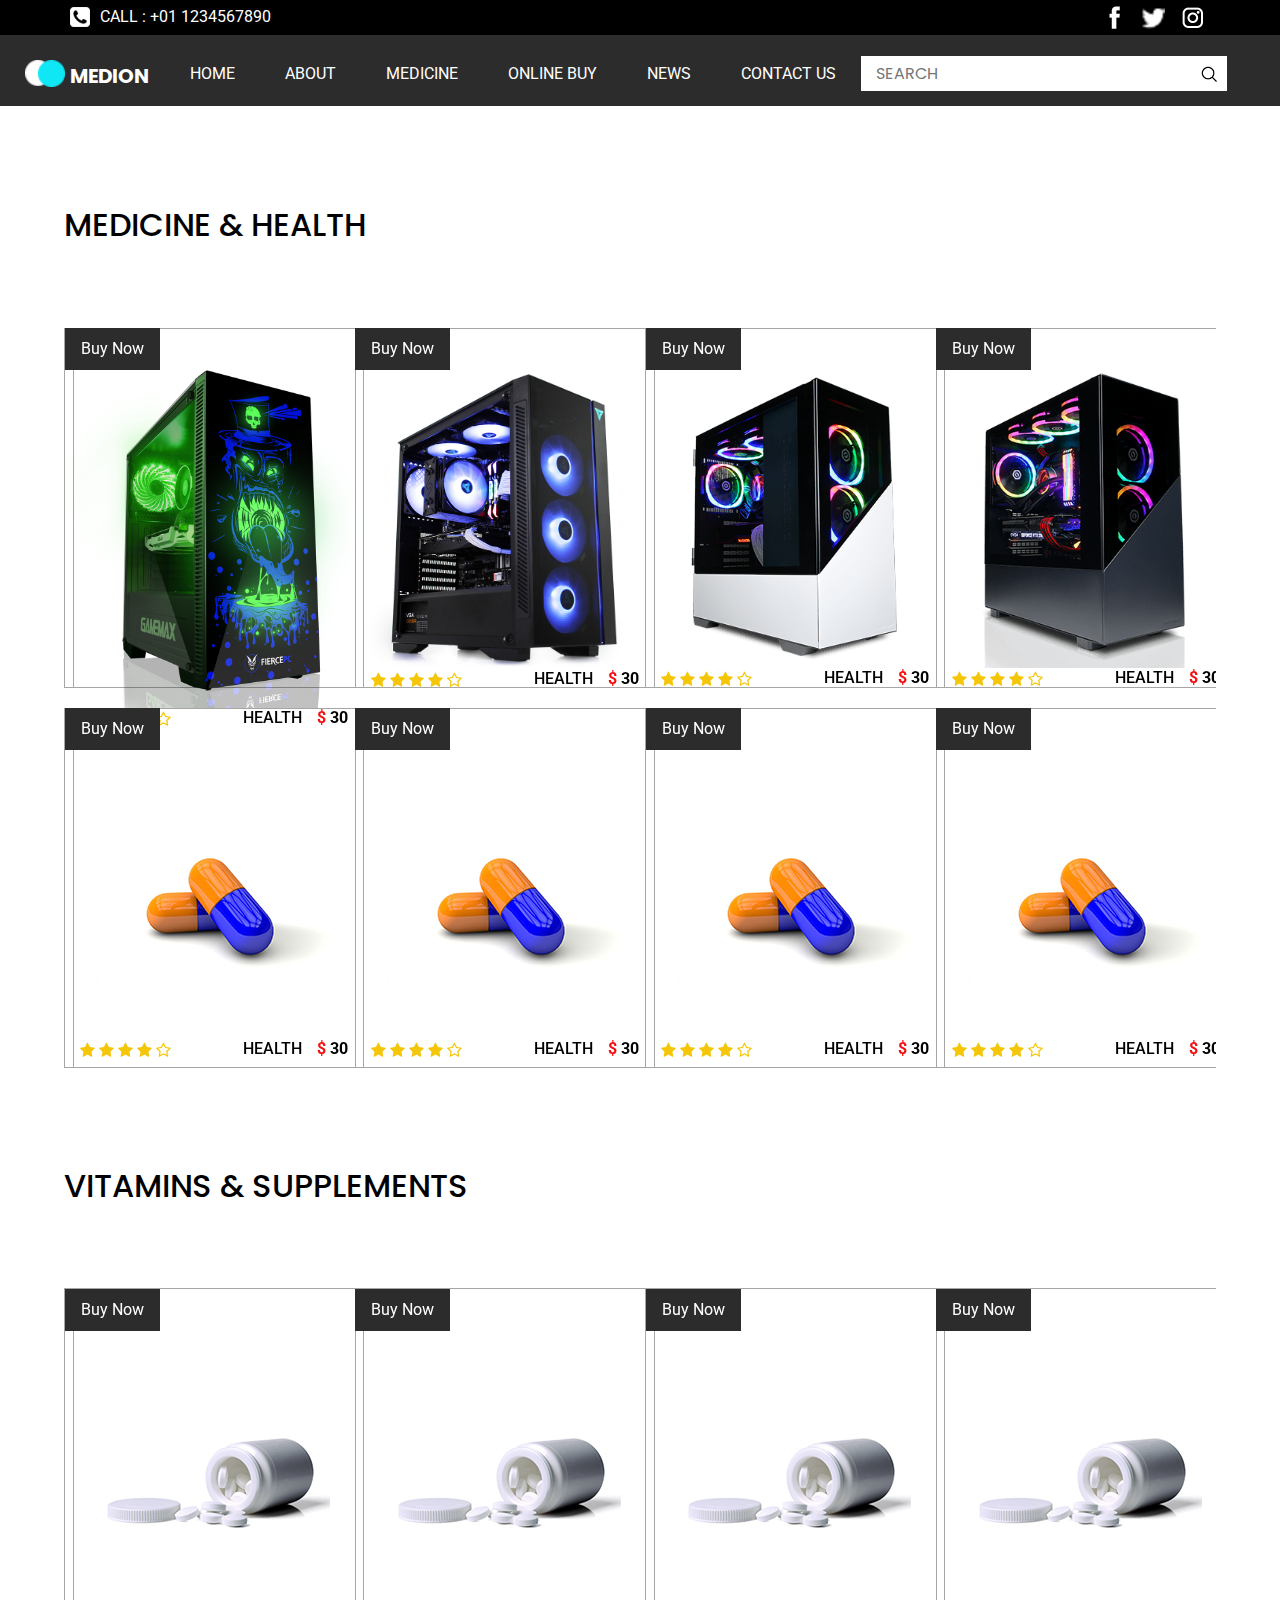
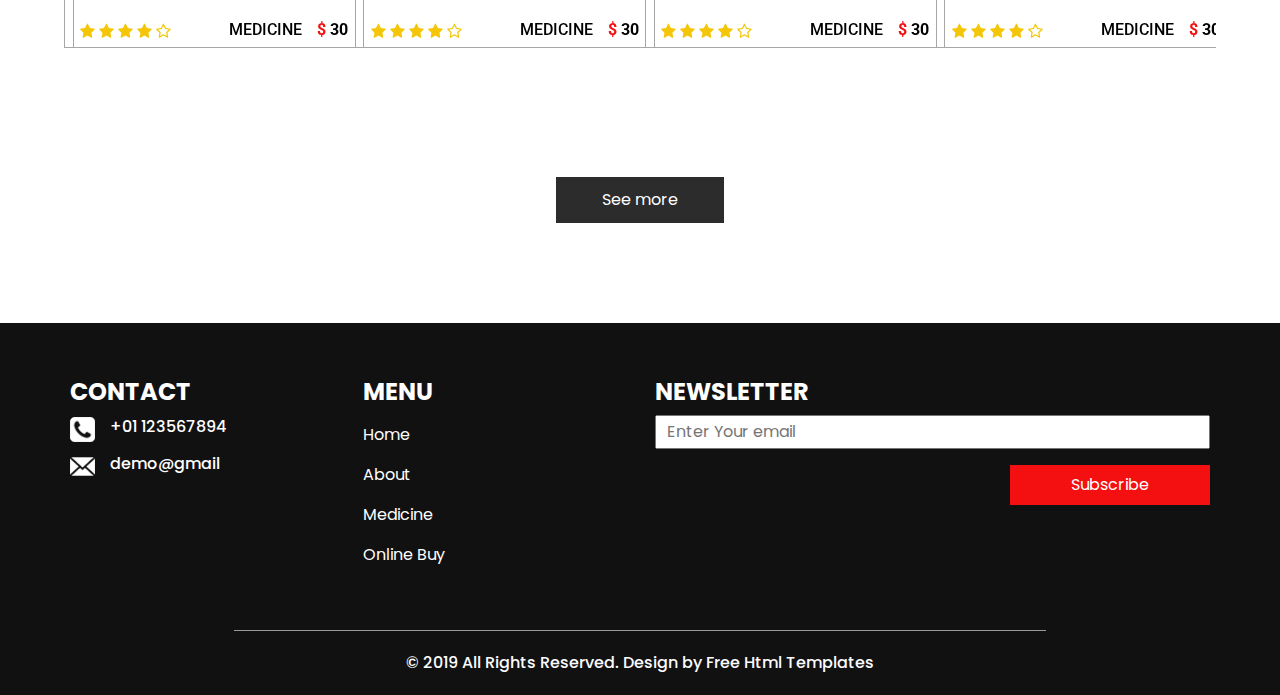
<file: medion/buy.html>
<!DOCTYPE html>
<html>

<head>
  <!-- Basic -->
  <meta charset="utf-8" />
  <meta http-equiv="X-UA-Compatible" content="IE=edge" />
  <!-- Mobile Metas -->
  <meta name="viewport" content="width=device-width, initial-scale=1, shrink-to-fit=no" />
  <!-- Site Metas -->
  <meta name="keywords" content="" />
  <meta name="description" content="" />
  <meta name="author" content="" />

  <title>Medion</title>

  <!-- slider stylesheet -->
  <link rel="stylesheet" type="text/css"
    href="https://cdnjs.cloudflare.com/ajax/libs/OwlCarousel2/2.1.3/assets/owl.carousel.min.css" />

  <!-- font awesome style -->
  <link rel="stylesheet" href="https://cdnjs.cloudflare.com/ajax/libs/font-awesome/4.7.0/css/font-awesome.min.css">


  <!-- bootstrap core css -->
  <link rel="stylesheet" type="text/css" href="css/bootstrap.css" />

  <!-- fonts style -->
  <link href="https://fonts.googleapis.com/css?family=Poppins:400,600,700|Roboto:400,700&display=swap" rel="stylesheet">

  <!-- Custom styles for this template -->
  <link href="css/style.css" rel="stylesheet" />
  <!-- responsive style -->
  <link href="css/responsive.css" rel="stylesheet" />
</head>

<body class="sub_page">
  <div class="hero_area">
    <!-- header section strats -->
    <header class="header_section">
      <div class="container">
        <div class="top_contact-container">
          <div class="tel_container">
            <a href="">
              <img src="images/telephone-symbol-button.png" alt=""> Call : +01 1234567890
            </a>
          </div>
          <div class="social-container">
            <a href="">
              <img src="images/fb.png" alt="" class="s-1">
            </a>
            <a href="">
              <img src="images/twitter.png" alt="" class="s-2">
            </a>
            <a href="">
              <img src="images/instagram.png" alt="" class="s-3">
            </a>
          </div>
        </div>
      </div>
      <div class="container-fluid">
        <nav class="navbar navbar-expand-lg custom_nav-container pt-3">
          <a class="navbar-brand" href="index.html">
            <img src="images/logo.png" alt="">
            <span>
              Medion
            </span>
          </a>
          <button class="navbar-toggler" type="button" data-toggle="collapse" data-target="#navbarSupportedContent"
            aria-controls="navbarSupportedContent" aria-expanded="false" aria-label="Toggle navigation">
            <span class="navbar-toggler-icon"></span>
          </button>

          <div class="collapse navbar-collapse" id="navbarSupportedContent">
            <div class="d-flex  flex-column flex-lg-row align-items-center w-100 justify-content-between">
              <ul class="navbar-nav  ">
                <li class="nav-item active">
                  <a class="nav-link" href="index.html">Home <span class="sr-only">(current)</span></a>
                </li>
                <li class="nav-item">
                  <a class="nav-link" href="about.html"> About </a>
                </li>
                <li class="nav-item">
                  <a class="nav-link" href="medicine.html"> Medicine </a>
                </li>
                <li class="nav-item">
                  <a class="nav-link" href="buy.html"> Online Buy </a>
                </li>
                <li class="nav-item">
                  <a class="nav-link" href="news.html"> News </a>
                </li>
                <li class="nav-item">
                  <a class="nav-link" href="contact.html">Contact us</a>
                </li>
              </ul>
              <form class="form-inline ">
                <input type="search" placeholder="Search">
                <button class="btn  my-2 my-sm-0 nav_search-btn" type="submit"></button>
              </form>
              <!-- <div class="login_btn-contanier ml-0 ml-lg-5">
                <a href="">
                  <img src="images/user.png" alt="">
                  <span>
                    Login
                  </span>
                </a>
              </div> -->
            </div>
          </div>

        </nav>
      </div>
    </header>
    <!-- end header section -->
  </div>





  <!-- health section -->

  <section class="health_section layout_padding">
    <div class="health_carousel-container">
      <h2 class="text-uppercase">
        Medicine & Health

      </h2>
      <div class="carousel-wrap layout_padding2">
        <div class="owl-carousel">
          <div class="item">
            <div class="box">
              <div class="btn_container">
                <a href="">
                  Buy Now
                </a>
              </div>
              <div class="img-box">
                <img src="images/p-1.jpg" alt="">
              </div>
              <div class="detail-box">
                <div class="star_container">
                  <i class="fa fa-star" aria-hidden="true"></i>
                  <i class="fa fa-star" aria-hidden="true"></i>
                  <i class="fa fa-star" aria-hidden="true"></i>
                  <i class="fa fa-star" aria-hidden="true"></i>
                  <i class="fa fa-star-o" aria-hidden="true"></i>

                </div>
                <div class="text">
                  <h6>
                    Health
                  </h6>
                  <h6 class="price">
                    <span>
                      $
                    </span>
                    30
                  </h6>
                </div>
              </div>
            </div>
            <div class="box">
              <div class="btn_container">
                <a href="">
                  Buy Now
                </a>
              </div>
              <div class="img-box">
                <img src="images/p-5.jpg" alt="">
              </div>
              <div class="detail-box">
                <div class="star_container">
                  <i class="fa fa-star" aria-hidden="true"></i>
                  <i class="fa fa-star" aria-hidden="true"></i>
                  <i class="fa fa-star" aria-hidden="true"></i>
                  <i class="fa fa-star" aria-hidden="true"></i>
                  <i class="fa fa-star-o" aria-hidden="true"></i>

                </div>
                <div class="text">
                  <h6>
                    Health
                  </h6>
                  <h6 class="price">
                    <span>
                      $
                    </span>
                    30
                  </h6>
                </div>
              </div>
            </div>
          </div>
          <div class="item">
            <div class="box">
              <div class="btn_container">
                <a href="">
                  Buy Now
                </a>
              </div>
              <div class="img-box">
                <img src="images/p-2.jpg" alt="">
              </div>
              <div class="detail-box">
                <div class="star_container">
                  <i class="fa fa-star" aria-hidden="true"></i>
                  <i class="fa fa-star" aria-hidden="true"></i>
                  <i class="fa fa-star" aria-hidden="true"></i>
                  <i class="fa fa-star" aria-hidden="true"></i>
                  <i class="fa fa-star-o" aria-hidden="true"></i>

                </div>
                <div class="text">
                  <h6>
                    Health
                  </h6>
                  <h6 class="price">
                    <span>
                      $
                    </span>
                    30
                  </h6>
                </div>
              </div>
            </div>
            <div class="box">
              <div class="btn_container">
                <a href="">
                  Buy Now
                </a>
              </div>
              <div class="img-box">
                <img src="images/p-5.jpg" alt="">
              </div>
              <div class="detail-box">
                <div class="star_container">
                  <i class="fa fa-star" aria-hidden="true"></i>
                  <i class="fa fa-star" aria-hidden="true"></i>
                  <i class="fa fa-star" aria-hidden="true"></i>
                  <i class="fa fa-star" aria-hidden="true"></i>
                  <i class="fa fa-star-o" aria-hidden="true"></i>

                </div>
                <div class="text">
                  <h6>
                    Health
                  </h6>
                  <h6 class="price">
                    <span>
                      $
                    </span>
                    30
                  </h6>
                </div>
              </div>
            </div>
          </div>
          <div class="item">
            <div class="box">
              <div class="btn_container">
                <a href="">
                  Buy Now
                </a>
              </div>
              <div class="img-box">
                <img src="images/p-3.jpg" alt="">
              </div>
              <div class="detail-box">
                <div class="star_container">
                  <i class="fa fa-star" aria-hidden="true"></i>
                  <i class="fa fa-star" aria-hidden="true"></i>
                  <i class="fa fa-star" aria-hidden="true"></i>
                  <i class="fa fa-star" aria-hidden="true"></i>
                  <i class="fa fa-star-o" aria-hidden="true"></i>

                </div>
                <div class="text">
                  <h6>
                    Health
                  </h6>
                  <h6 class="price">
                    <span>
                      $
                    </span>
                    30
                  </h6>
                </div>
              </div>
            </div>
            <div class="box">
              <div class="btn_container">
                <a href="">
                  Buy Now
                </a>
              </div>
              <div class="img-box">
                <img src="images/p-5.jpg" alt="">
              </div>
              <div class="detail-box">
                <div class="star_container">
                  <i class="fa fa-star" aria-hidden="true"></i>
                  <i class="fa fa-star" aria-hidden="true"></i>
                  <i class="fa fa-star" aria-hidden="true"></i>
                  <i class="fa fa-star" aria-hidden="true"></i>
                  <i class="fa fa-star-o" aria-hidden="true"></i>

                </div>
                <div class="text">
                  <h6>
                    Health
                  </h6>
                  <h6 class="price">
                    <span>
                      $
                    </span>
                    30
                  </h6>
                </div>
              </div>
            </div>
          </div>
          <div class="item">
            <div class="box">
              <div class="btn_container">
                <a href="">
                  Buy Now
                </a>
              </div>
              <div class="img-box">
                <img src="images/p-4.jpg" alt="">
              </div>
              <div class="detail-box">
                <div class="star_container">
                  <i class="fa fa-star" aria-hidden="true"></i>
                  <i class="fa fa-star" aria-hidden="true"></i>
                  <i class="fa fa-star" aria-hidden="true"></i>
                  <i class="fa fa-star" aria-hidden="true"></i>
                  <i class="fa fa-star-o" aria-hidden="true"></i>

                </div>
                <div class="text">
                  <h6>
                    Health
                  </h6>
                  <h6 class="price">
                    <span>
                      $
                    </span>
                    30
                  </h6>
                </div>
              </div>
            </div>
            <div class="box">
              <div class="btn_container">
                <a href="">
                  Buy Now
                </a>
              </div>
              <div class="img-box">
                <img src="images/p-5.jpg" alt="">
              </div>
              <div class="detail-box">
                <div class="star_container">
                  <i class="fa fa-star" aria-hidden="true"></i>
                  <i class="fa fa-star" aria-hidden="true"></i>
                  <i class="fa fa-star" aria-hidden="true"></i>
                  <i class="fa fa-star" aria-hidden="true"></i>
                  <i class="fa fa-star-o" aria-hidden="true"></i>

                </div>
                <div class="text">
                  <h6>
                    Health
                  </h6>
                  <h6 class="price">
                    <span>
                      $
                    </span>
                    30
                  </h6>
                </div>
              </div>
            </div>
          </div>
        </div>
      </div>
    </div>
    <div class="health_carousel-container">
      <h2 class="text-uppercase">
        Vitamins & Supplements


      </h2>
      <div class="carousel-wrap layout_padding2">
        <div class="owl-carousel owl-2">
          <div class="item">
            <div class="box">
              <div class="btn_container">
                <a href="">
                  Buy Now
                </a>
              </div>
              <div class="img-box">
                <img src="images/p-6.jpg" alt="">
              </div>
              <div class="detail-box">
                <div class="star_container">
                  <i class="fa fa-star" aria-hidden="true"></i>
                  <i class="fa fa-star" aria-hidden="true"></i>
                  <i class="fa fa-star" aria-hidden="true"></i>
                  <i class="fa fa-star" aria-hidden="true"></i>
                  <i class="fa fa-star-o" aria-hidden="true"></i>

                </div>
                <div class="text">
                  <h6>
                    Medicine
                  </h6>
                  <h6 class="price">
                    <span>
                      $
                    </span>
                    30
                  </h6>
                </div>
              </div>
            </div>
          </div>
          <div class="item">
            <div class="box">
              <div class="btn_container">
                <a href="">
                  Buy Now
                </a>
              </div>
              <div class="img-box">
                <img src="images/p-6.jpg" alt="">
              </div>
              <div class="detail-box">
                <div class="star_container">
                  <i class="fa fa-star" aria-hidden="true"></i>
                  <i class="fa fa-star" aria-hidden="true"></i>
                  <i class="fa fa-star" aria-hidden="true"></i>
                  <i class="fa fa-star" aria-hidden="true"></i>
                  <i class="fa fa-star-o" aria-hidden="true"></i>

                </div>
                <div class="text">
                  <h6>
                    Medicine
                  </h6>
                  <h6 class="price">
                    <span>
                      $
                    </span>
                    30
                  </h6>
                </div>
              </div>
            </div>
          </div>
          <div class="item">
            <div class="box">
              <div class="btn_container">
                <a href="">
                  Buy Now
                </a>
              </div>
              <div class="img-box">
                <img src="images/p-6.jpg" alt="">
              </div>
              <div class="detail-box">
                <div class="star_container">
                  <i class="fa fa-star" aria-hidden="true"></i>
                  <i class="fa fa-star" aria-hidden="true"></i>
                  <i class="fa fa-star" aria-hidden="true"></i>
                  <i class="fa fa-star" aria-hidden="true"></i>
                  <i class="fa fa-star-o" aria-hidden="true"></i>

                </div>
                <div class="text">
                  <h6>
                    Medicine
                  </h6>
                  <h6 class="price">
                    <span>
                      $
                    </span>
                    30
                  </h6>
                </div>
              </div>
            </div>
          </div>
          <div class="item">
            <div class="box">
              <div class="btn_container">
                <a href="">
                  Buy Now
                </a>
              </div>
              <div class="img-box">
                <img src="images/p-6.jpg" alt="">
              </div>
              <div class="detail-box">
                <div class="star_container">
                  <i class="fa fa-star" aria-hidden="true"></i>
                  <i class="fa fa-star" aria-hidden="true"></i>
                  <i class="fa fa-star" aria-hidden="true"></i>
                  <i class="fa fa-star" aria-hidden="true"></i>
                  <i class="fa fa-star-o" aria-hidden="true"></i>

                </div>
                <div class="text">
                  <h6>
                    Medicine
                  </h6>
                  <h6 class="price">
                    <span>
                      $
                    </span>
                    30
                  </h6>
                </div>
              </div>
            </div>
          </div>
        </div>
      </div>
    </div>
    <div class="d-flex justify-content-center">
      <a href="">
        See more
      </a>
    </div>
  </section>

  <!-- end health section -->



  <!-- info section -->
  <section class="info_section layout_padding2">
    <div class="container">
      <div class="row">
        <div class="col-md-3">
          <div class="info_contact">
            <h4>
              Contact
            </h4>
            <div class="box">
              <div class="img-box">
                <img src="images/telephone-symbol-button.png" alt="">
              </div>
              <div class="detail-box">
                <h6>
                  +01 123567894
                </h6>
              </div>
            </div>
            <div class="box">
              <div class="img-box">
                <img src="images/email.png" alt="">
              </div>
              <div class="detail-box">
                <h6>
                  demo@gmail
                </h6>
              </div>
            </div>
          </div>
        </div>
        <div class="col-md-3">
          <div class="info_menu">
            <h4>
              Menu
            </h4>
            <ul class="navbar-nav  ">
              <li class="nav-item active">
                <a class="nav-link" href="index.html">Home <span class="sr-only">(current)</span></a>
              </li>
              <li class="nav-item">
                <a class="nav-link" href="about.html"> About </a>
              </li>
              <li class="nav-item">
                <a class="nav-link" href="medicine.html"> Medicine </a>
              </li>
              <li class="nav-item">
                <a class="nav-link" href="buy.html"> Online Buy </a>
              </li>
            </ul>
          </div>
        </div>
        <div class="col-md-6">
          <div class="info_news">
            <h4>
              newsletter
            </h4>
            <form action="">
              <input type="text" placeholder="Enter Your email">
              <div class="d-flex justify-content-center justify-content-md-end mt-3">
                <button>
                  Subscribe
                </button>
              </div>
            </form>
          </div>
        </div>
      </div>
    </div>
  </section>


  <!-- end info section -->

  <!-- footer section -->
  <section class="container-fluid footer_section">
    <p>
      &copy; 2019 All Rights Reserved. Design by
      <a href="https://html.design/">Free Html Templates</a>
    </p>
  </section>
  <!-- footer section -->

  <script type="text/javascript" src="js/jquery-3.4.1.min.js"></script>
  <script type="text/javascript" src="js/bootstrap.js"></script>
  <script type="text/javascript" src="https://cdnjs.cloudflare.com/ajax/libs/OwlCarousel2/2.2.1/owl.carousel.min.js">
  </script>
  <script type="text/javascript">
    $(".owl-carousel").owlCarousel({
      loop: true,
      margin: 10,
      nav: true,
      navText: [],
      autoplay: true,
      responsive: {
        0: {
          items: 1
        },
        600: {
          items: 2
        },
        1000: {
          items: 4
        }
      }
    });
  </script>
  <script type="text/javascript">
    $(".owl-2").owlCarousel({
      loop: true,
      margin: 10,
      nav: true,
      navText: [],
      autoplay: true,

      responsive: {
        0: {
          items: 1
        },
        600: {
          items: 2
        },
        1000: {
          items: 4
        }
      }
    });
  </script>
</body>

</html>
</file>
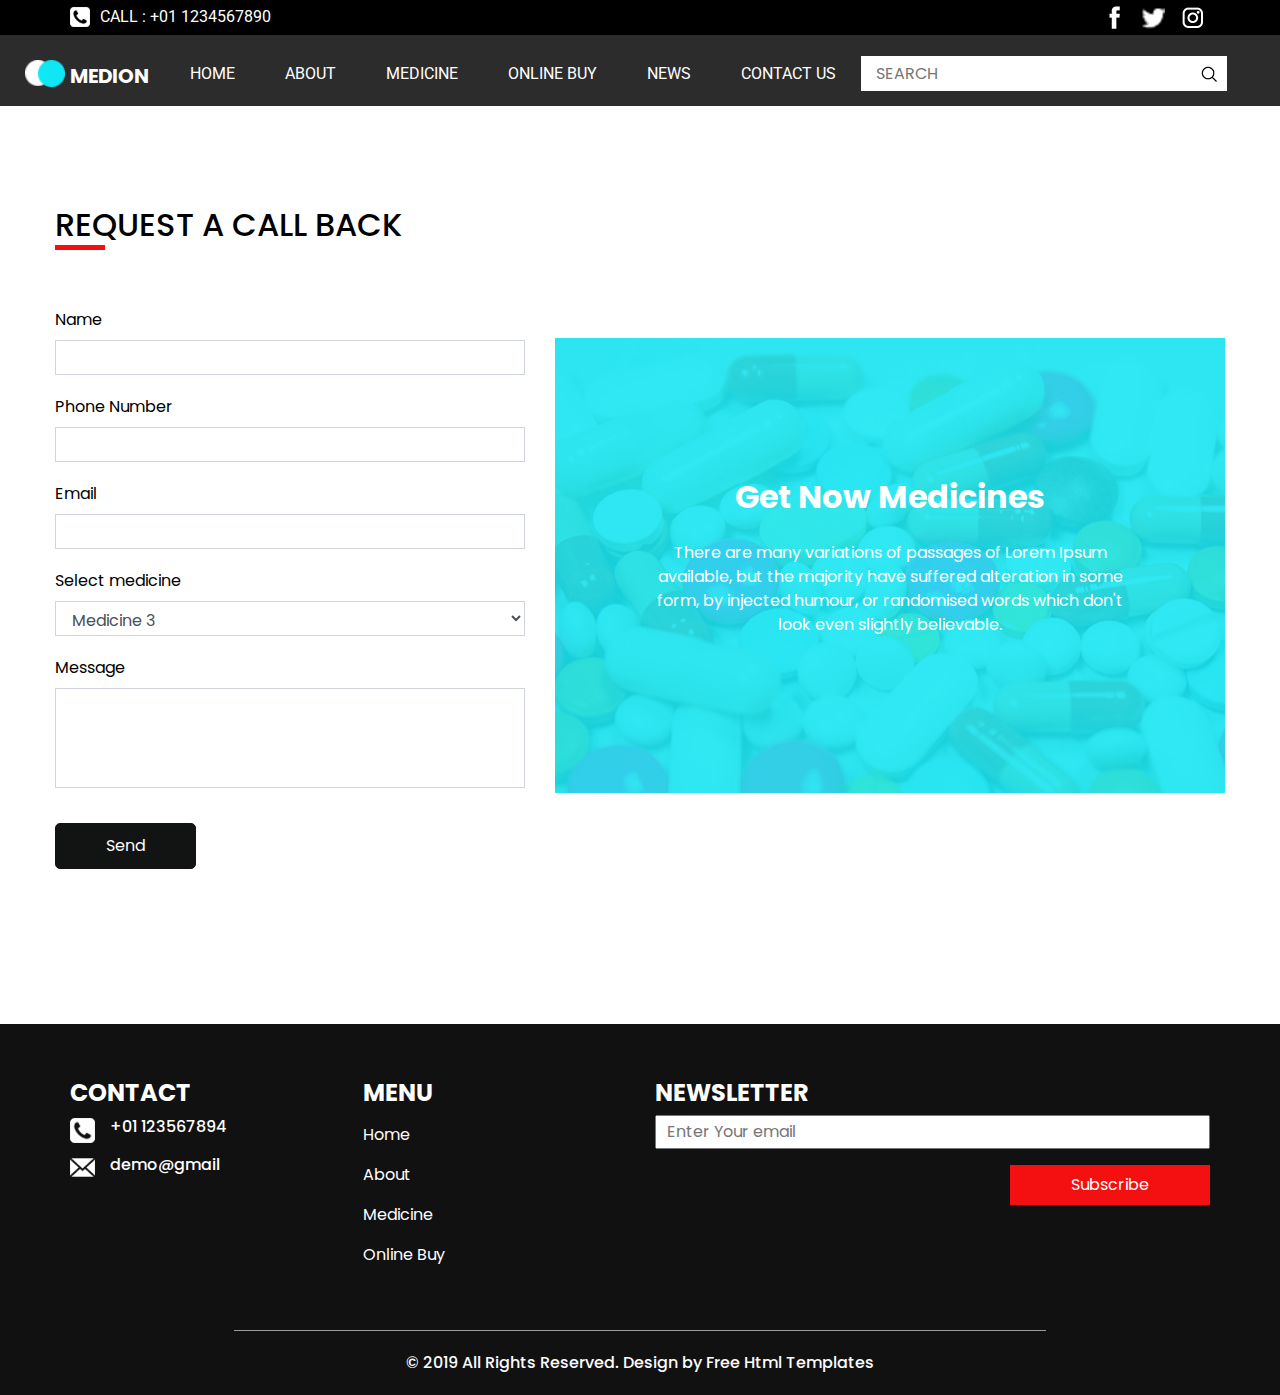
<file: medion/contact.html>
<!DOCTYPE html>
<html>

<head>
  <!-- Basic -->
  <meta charset="utf-8" />
  <meta http-equiv="X-UA-Compatible" content="IE=edge" />
  <!-- Mobile Metas -->
  <meta name="viewport" content="width=device-width, initial-scale=1, shrink-to-fit=no" />
  <!-- Site Metas -->
  <meta name="keywords" content="" />
  <meta name="description" content="" />
  <meta name="author" content="" />

  <title>Medion</title>

  <!-- slider stylesheet -->
  <link rel="stylesheet" type="text/css"
    href="https://cdnjs.cloudflare.com/ajax/libs/OwlCarousel2/2.1.3/assets/owl.carousel.min.css" />

  <!-- font awesome style -->
  <link rel="stylesheet" href="https://cdnjs.cloudflare.com/ajax/libs/font-awesome/4.7.0/css/font-awesome.min.css">


  <!-- bootstrap core css -->
  <link rel="stylesheet" type="text/css" href="css/bootstrap.css" />

  <!-- fonts style -->
  <link href="https://fonts.googleapis.com/css?family=Poppins:400,600,700|Roboto:400,700&display=swap" rel="stylesheet">

  <!-- Custom styles for this template -->
  <link href="css/style.css" rel="stylesheet" />
  <!-- responsive style -->
  <link href="css/responsive.css" rel="stylesheet" />
</head>

<body class="sub_page">
  <div class="hero_area">
    <!-- header section strats -->
    <header class="header_section">
      <div class="container">
        <div class="top_contact-container">
          <div class="tel_container">
            <a href="">
              <img src="images/telephone-symbol-button.png" alt=""> Call : +01 1234567890
            </a>
          </div>
          <div class="social-container">
            <a href="">
              <img src="images/fb.png" alt="" class="s-1">
            </a>
            <a href="">
              <img src="images/twitter.png" alt="" class="s-2">
            </a>
            <a href="">
              <img src="images/instagram.png" alt="" class="s-3">
            </a>
          </div>
        </div>
      </div>
      <div class="container-fluid">
        <nav class="navbar navbar-expand-lg custom_nav-container pt-3">
          <a class="navbar-brand" href="index.html">
            <img src="images/logo.png" alt="">
            <span>
              Medion
            </span>
          </a>
          <button class="navbar-toggler" type="button" data-toggle="collapse" data-target="#navbarSupportedContent"
            aria-controls="navbarSupportedContent" aria-expanded="false" aria-label="Toggle navigation">
            <span class="navbar-toggler-icon"></span>
          </button>

          <div class="collapse navbar-collapse" id="navbarSupportedContent">
            <div class="d-flex  flex-column flex-lg-row align-items-center w-100 justify-content-between">
              <ul class="navbar-nav  ">
                <li class="nav-item active">
                  <a class="nav-link" href="index.html">Home <span class="sr-only">(current)</span></a>
                </li>
                <li class="nav-item">
                  <a class="nav-link" href="about.html"> About </a>
                </li>
                <li class="nav-item">
                  <a class="nav-link" href="medicine.html"> Medicine </a>
                </li>
                <li class="nav-item">
                  <a class="nav-link" href="buy.html"> Online Buy </a>
                </li>
                <li class="nav-item">
                  <a class="nav-link" href="news.html"> News </a>
                </li>
                <li class="nav-item">
                  <a class="nav-link" href="contact.html">Contact us</a>
                </li>
              </ul>
              <form class="form-inline ">
                <input type="search" placeholder="Search">
                <button class="btn  my-2 my-sm-0 nav_search-btn" type="submit"></button>
              </form>
              <!-- <div class="login_btn-contanier ml-0 ml-lg-5">
                <a href="">
                  <img src="images/user.png" alt="">
                  <span>
                    Login
                  </span>
                </a>
              </div> -->
            </div>
          </div>

        </nav>
      </div>
    </header>
    <!-- end header section -->
  </div>



  <!-- contact section -->
  <section class="contact_section layout_padding">
    <div class="container">
      <div class="row">
        <div class="custom_heading-container ">
          <h2>
            Request A call back
          </h2>
        </div>
      </div>
    </div>
    <div class="container layout_padding2">
      <div class="row">
        <div class="col-md-5">
          <div class="form_contaier">
            <form>
              <div class="form-group">
                <label for="exampleInputName1">Name</label>
                <input type="text" class="form-control" id="exampleInputName1">
              </div>
              <div class="form-group">
                <label for="exampleInputNumber1">Phone Number</label>
                <input type="text" class="form-control" id="exampleInputNumber1">
              </div>

              <div class="form-group">
                <label for="exampleInputEmail1">Email </label>
                <input type="email" class="form-control" id="exampleInputEmail1">
              </div>
              <div class="form-group ">
                <label for="inputState">Select medicine</label>
                <select id="inputState" class="form-control">
                  <option selected>Medicine 1</option>
                  <option selected>Medicine 2</option>
                  <option selected>Medicine 3</option>
                </select>
              </div>
              <div class="form-group">
                <label for="exampleInputMessage">Message</label>
                <input type="text" class="form-control" id="exampleInputMessage">
              </div>
              <button type="submit" class="">Send</button>
            </form>
          </div>
        </div>
        <div class="col-md-7">
          <div class="detail-box">
            <h3>
              Get Now Medicines
            </h3>
            <p>
              There are many variations of passages of Lorem Ipsum available, but the majority have suffered alteration
              in some form, by injected humour, or randomised words which don't look even slightly believable.
            </p>
          </div>
        </div>
      </div>
    </div>
  </section>

  <!-- end contact section -->

  <!-- info section -->
  <section class="info_section layout_padding2">
    <div class="container">
      <div class="row">
        <div class="col-md-3">
          <div class="info_contact">
            <h4>
              Contact
            </h4>
            <div class="box">
              <div class="img-box">
                <img src="images/telephone-symbol-button.png" alt="">
              </div>
              <div class="detail-box">
                <h6>
                  +01 123567894
                </h6>
              </div>
            </div>
            <div class="box">
              <div class="img-box">
                <img src="images/email.png" alt="">
              </div>
              <div class="detail-box">
                <h6>
                  demo@gmail
                </h6>
              </div>
            </div>
          </div>
        </div>
        <div class="col-md-3">
          <div class="info_menu">
            <h4>
              Menu
            </h4>
            <ul class="navbar-nav  ">
              <li class="nav-item active">
                <a class="nav-link" href="index.html">Home <span class="sr-only">(current)</span></a>
              </li>
              <li class="nav-item">
                <a class="nav-link" href="about.html"> About </a>
              </li>
              <li class="nav-item">
                <a class="nav-link" href="medicine.html"> Medicine </a>
              </li>
              <li class="nav-item">
                <a class="nav-link" href="buy.html"> Online Buy </a>
              </li>
            </ul>
          </div>
        </div>
        <div class="col-md-6">
          <div class="info_news">
            <h4>
              newsletter
            </h4>
            <form action="">
              <input type="text" placeholder="Enter Your email">
              <div class="d-flex justify-content-center justify-content-md-end mt-3">
                <button>
                  Subscribe
                </button>
              </div>
            </form>
          </div>
        </div>
      </div>
    </div>
  </section>


  <!-- end info section -->

  <!-- footer section -->
  <section class="container-fluid footer_section">
    <p>
      &copy; 2019 All Rights Reserved. Design by
      <a href="https://html.design/">Free Html Templates</a>
    </p>
  </section>
  <!-- footer section -->

  <script type="text/javascript" src="js/jquery-3.4.1.min.js"></script>
  <script type="text/javascript" src="js/bootstrap.js"></script>
  <script type="text/javascript" src="https://cdnjs.cloudflare.com/ajax/libs/OwlCarousel2/2.2.1/owl.carousel.min.js">
  </script>
  <script type="text/javascript">
    $(".owl-carousel").owlCarousel({
      loop: true,
      margin: 10,
      nav: true,
      navText: [],
      autoplay: true,
      responsive: {
        0: {
          items: 1
        },
        600: {
          items: 2
        },
        1000: {
          items: 4
        }
      }
    });
  </script>
  <script type="text/javascript">
    $(".owl-2").owlCarousel({
      loop: true,
      margin: 10,
      nav: true,
      navText: [],
      autoplay: true,

      responsive: {
        0: {
          items: 1
        },
        600: {
          items: 2
        },
        1000: {
          items: 4
        }
      }
    });
  </script>
</body>

</html>
</file>
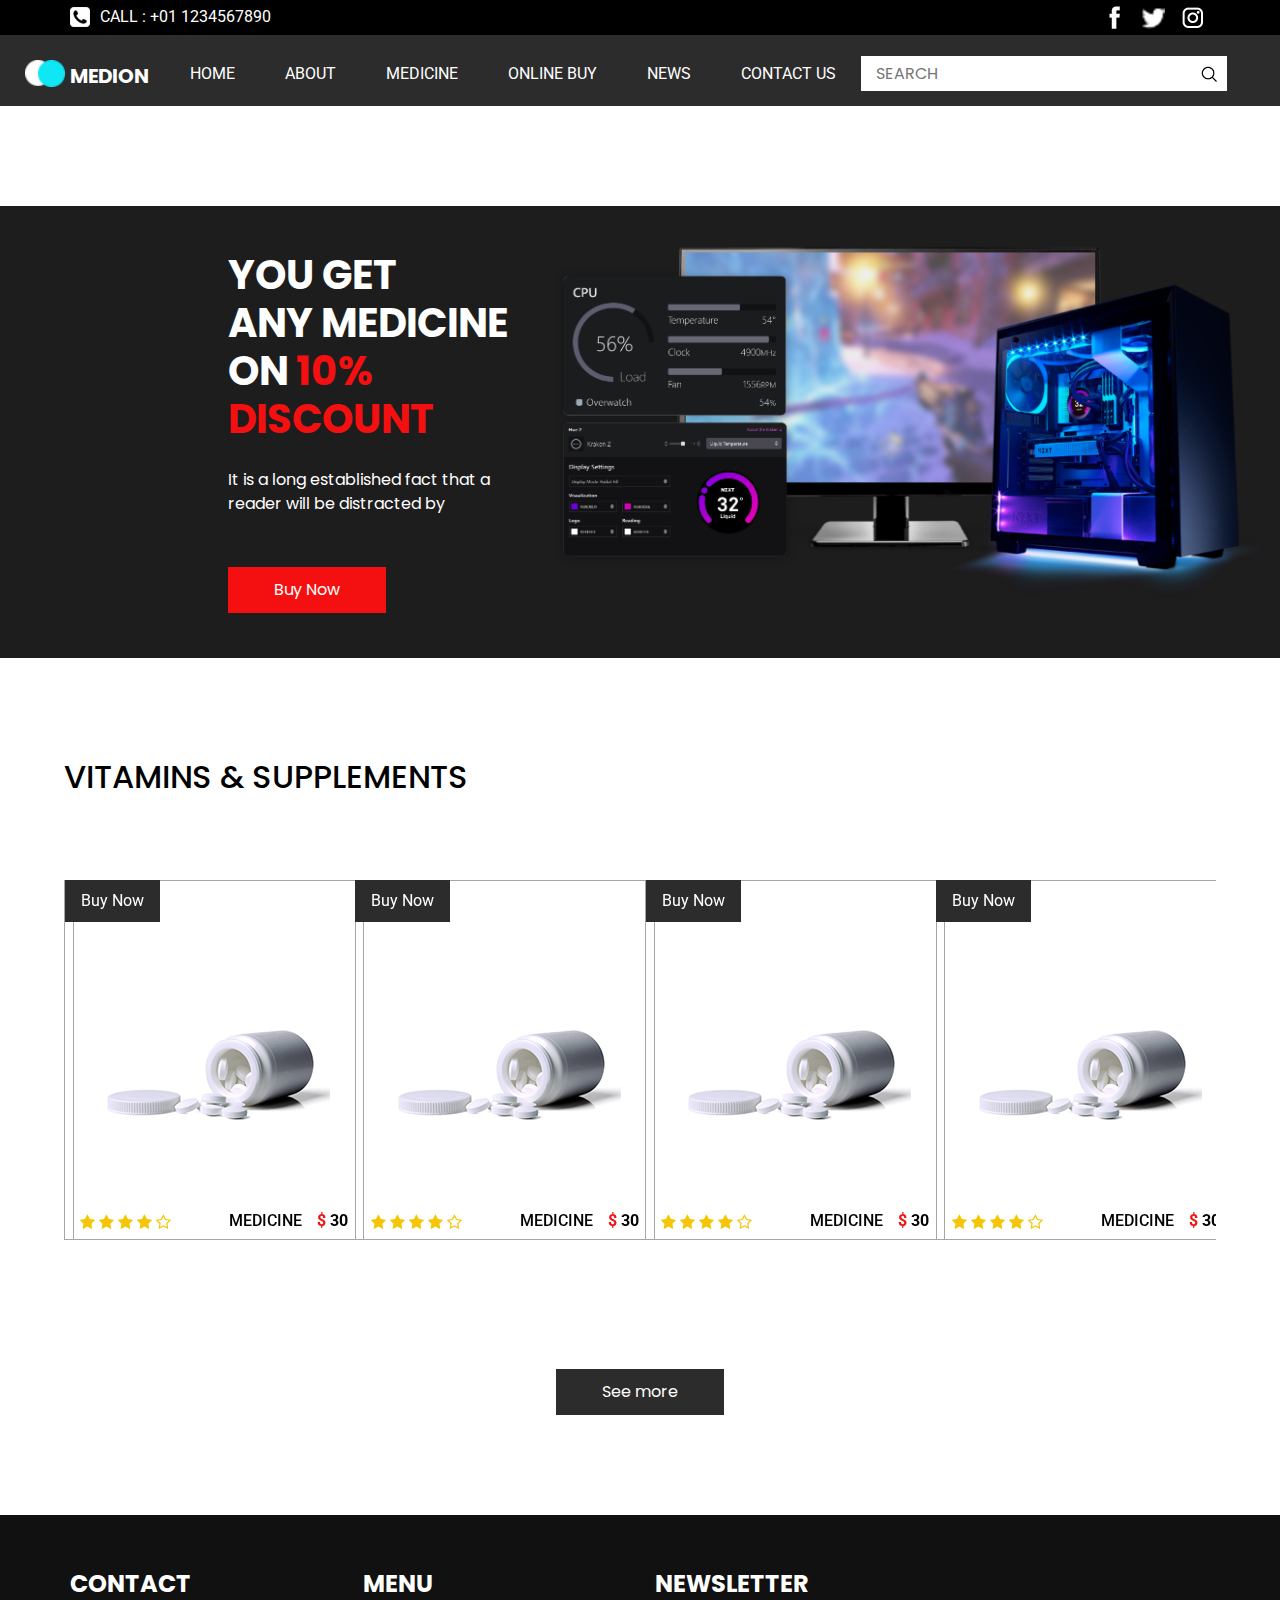
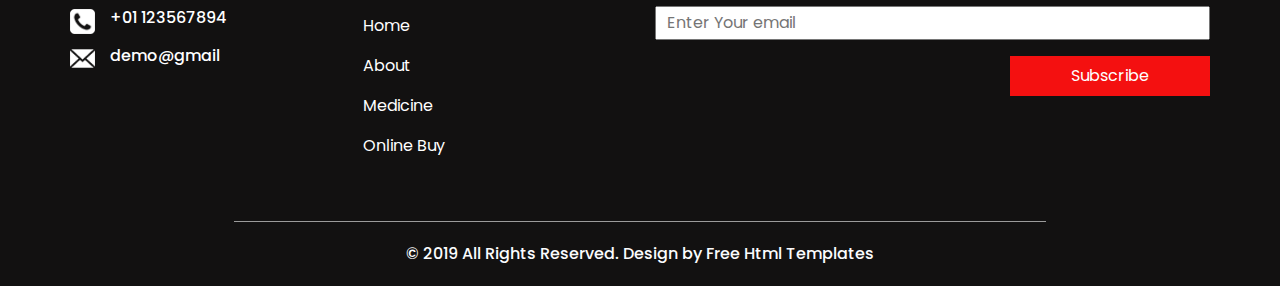
<file: medion/medicine.html>
<!DOCTYPE html>
<html>

<head>
  <!-- Basic -->
  <meta charset="utf-8" />
  <meta http-equiv="X-UA-Compatible" content="IE=edge" />
  <!-- Mobile Metas -->
  <meta name="viewport" content="width=device-width, initial-scale=1, shrink-to-fit=no" />
  <!-- Site Metas -->
  <meta name="keywords" content="" />
  <meta name="description" content="" />
  <meta name="author" content="" />

  <title>Medion</title>

  <!-- slider stylesheet -->
  <link rel="stylesheet" type="text/css"
    href="https://cdnjs.cloudflare.com/ajax/libs/OwlCarousel2/2.1.3/assets/owl.carousel.min.css" />

  <!-- font awesome style -->
  <link rel="stylesheet" href="https://cdnjs.cloudflare.com/ajax/libs/font-awesome/4.7.0/css/font-awesome.min.css">


  <!-- bootstrap core css -->
  <link rel="stylesheet" type="text/css" href="css/bootstrap.css" />

  <!-- fonts style -->
  <link href="https://fonts.googleapis.com/css?family=Poppins:400,600,700|Roboto:400,700&display=swap" rel="stylesheet">

  <!-- Custom styles for this template -->
  <link href="css/style.css" rel="stylesheet" />
  <!-- responsive style -->
  <link href="css/responsive.css" rel="stylesheet" />
</head>

<body class="sub_page">
  <div class="hero_area">
    <!-- header section strats -->
    <header class="header_section">
      <div class="container">
        <div class="top_contact-container">
          <div class="tel_container">
            <a href="">
              <img src="images/telephone-symbol-button.png" alt=""> Call : +01 1234567890
            </a>
          </div>
          <div class="social-container">
            <a href="">
              <img src="images/fb.png" alt="" class="s-1">
            </a>
            <a href="">
              <img src="images/twitter.png" alt="" class="s-2">
            </a>
            <a href="">
              <img src="images/instagram.png" alt="" class="s-3">
            </a>
          </div>
        </div>
      </div>
      <div class="container-fluid">
        <nav class="navbar navbar-expand-lg custom_nav-container pt-3">
          <a class="navbar-brand" href="index.html">
            <img src="images/logo.png" alt="">
            <span>
              Medion
            </span>
          </a>
          <button class="navbar-toggler" type="button" data-toggle="collapse" data-target="#navbarSupportedContent"
            aria-controls="navbarSupportedContent" aria-expanded="false" aria-label="Toggle navigation">
            <span class="navbar-toggler-icon"></span>
          </button>

          <div class="collapse navbar-collapse" id="navbarSupportedContent">
            <div class="d-flex  flex-column flex-lg-row align-items-center w-100 justify-content-between">
              <ul class="navbar-nav  ">
                <li class="nav-item active">
                  <a class="nav-link" href="index.html">Home <span class="sr-only">(current)</span></a>
                </li>
                <li class="nav-item">
                  <a class="nav-link" href="about.html"> About </a>
                </li>
                <li class="nav-item">
                  <a class="nav-link" href="medicine.html"> Medicine </a>
                </li>
                <li class="nav-item">
                  <a class="nav-link" href="buy.html"> Online Buy </a>
                </li>
                <li class="nav-item">
                  <a class="nav-link" href="news.html"> News </a>
                </li>
                <li class="nav-item">
                  <a class="nav-link" href="contact.html">Contact us</a>
                </li>
              </ul>
              <form class="form-inline ">
                <input type="search" placeholder="Search">
                <button class="btn  my-2 my-sm-0 nav_search-btn" type="submit"></button>
              </form>
              <!-- <div class="login_btn-contanier ml-0 ml-lg-5">
                <a href="">
                  <img src="images/user.png" alt="">
                  <span>
                    Login
                  </span>
                </a>
              </div> -->
            </div>
          </div>

        </nav>
      </div>
    </header>
    <!-- end header section -->

  </div>



  <!-- discount section -->
  <div class="layout_padding-top">
    <section class="discount_section ">
      <div class="container-fluid ">
        <div class="row ">
          <div class="col-lg-3 col-md-5 offset-md-2">
            <div class="detail-box">
              <h2>
                You get <br>
                any medicine <br>
                on
                <span>
                  10% discount
                </span>

              </h2>
              <p>
                It is a long established fact that a reader will be distracted by
              </p>
              <div>
                <a href="">
                  Buy Now
                </a>
              </div>
            </div>
          </div>
          <div class="col-lg-7 col-md-5">
            <div class="img-box">
              <img src="images/medicines.jpg" alt="">
            </div>
          </div>
        </div>
      </div>
    </section>

  </div>


  <!-- end discount section -->

  <!-- health section -->

  <section class="health_section layout_padding">
    <div class="health_carousel-container">
      <h2 class="text-uppercase">
        Vitamins & Supplements


      </h2>
      <div class="carousel-wrap layout_padding2">
        <div class="owl-carousel owl-2">
          <div class="item">
            <div class="box">
              <div class="btn_container">
                <a href="">
                  Buy Now
                </a>
              </div>
              <div class="img-box">
                <img src="images/p-6.jpg" alt="">
              </div>
              <div class="detail-box">
                <div class="star_container">
                  <i class="fa fa-star" aria-hidden="true"></i>
                  <i class="fa fa-star" aria-hidden="true"></i>
                  <i class="fa fa-star" aria-hidden="true"></i>
                  <i class="fa fa-star" aria-hidden="true"></i>
                  <i class="fa fa-star-o" aria-hidden="true"></i>

                </div>
                <div class="text">
                  <h6>
                    Medicine
                  </h6>
                  <h6 class="price">
                    <span>
                      $
                    </span>
                    30
                  </h6>
                </div>
              </div>
            </div>
          </div>
          <div class="item">
            <div class="box">
              <div class="btn_container">
                <a href="">
                  Buy Now
                </a>
              </div>
              <div class="img-box">
                <img src="images/p-6.jpg" alt="">
              </div>
              <div class="detail-box">
                <div class="star_container">
                  <i class="fa fa-star" aria-hidden="true"></i>
                  <i class="fa fa-star" aria-hidden="true"></i>
                  <i class="fa fa-star" aria-hidden="true"></i>
                  <i class="fa fa-star" aria-hidden="true"></i>
                  <i class="fa fa-star-o" aria-hidden="true"></i>

                </div>
                <div class="text">
                  <h6>
                    Medicine
                  </h6>
                  <h6 class="price">
                    <span>
                      $
                    </span>
                    30
                  </h6>
                </div>
              </div>
            </div>
          </div>
          <div class="item">
            <div class="box">
              <div class="btn_container">
                <a href="">
                  Buy Now
                </a>
              </div>
              <div class="img-box">
                <img src="images/p-6.jpg" alt="">
              </div>
              <div class="detail-box">
                <div class="star_container">
                  <i class="fa fa-star" aria-hidden="true"></i>
                  <i class="fa fa-star" aria-hidden="true"></i>
                  <i class="fa fa-star" aria-hidden="true"></i>
                  <i class="fa fa-star" aria-hidden="true"></i>
                  <i class="fa fa-star-o" aria-hidden="true"></i>

                </div>
                <div class="text">
                  <h6>
                    Medicine
                  </h6>
                  <h6 class="price">
                    <span>
                      $
                    </span>
                    30
                  </h6>
                </div>
              </div>
            </div>
          </div>
          <div class="item">
            <div class="box">
              <div class="btn_container">
                <a href="">
                  Buy Now
                </a>
              </div>
              <div class="img-box">
                <img src="images/p-6.jpg" alt="">
              </div>
              <div class="detail-box">
                <div class="star_container">
                  <i class="fa fa-star" aria-hidden="true"></i>
                  <i class="fa fa-star" aria-hidden="true"></i>
                  <i class="fa fa-star" aria-hidden="true"></i>
                  <i class="fa fa-star" aria-hidden="true"></i>
                  <i class="fa fa-star-o" aria-hidden="true"></i>

                </div>
                <div class="text">
                  <h6>
                    Medicine
                  </h6>
                  <h6 class="price">
                    <span>
                      $
                    </span>
                    30
                  </h6>
                </div>
              </div>
            </div>
          </div>
        </div>
      </div>
    </div>
    <div class="d-flex justify-content-center">
      <a href="">
        See more
      </a>
    </div>
  </section>

  <!-- end health section -->



  <!-- info section -->
  <section class="info_section layout_padding2">
    <div class="container">
      <div class="row">
        <div class="col-md-3">
          <div class="info_contact">
            <h4>
              Contact
            </h4>
            <div class="box">
              <div class="img-box">
                <img src="images/telephone-symbol-button.png" alt="">
              </div>
              <div class="detail-box">
                <h6>
                  +01 123567894
                </h6>
              </div>
            </div>
            <div class="box">
              <div class="img-box">
                <img src="images/email.png" alt="">
              </div>
              <div class="detail-box">
                <h6>
                  demo@gmail
                </h6>
              </div>
            </div>
          </div>
        </div>
        <div class="col-md-3">
          <div class="info_menu">
            <h4>
              Menu
            </h4>
            <ul class="navbar-nav  ">
              <li class="nav-item active">
                <a class="nav-link" href="index.html">Home <span class="sr-only">(current)</span></a>
              </li>
              <li class="nav-item">
                <a class="nav-link" href="about.html"> About </a>
              </li>
              <li class="nav-item">
                <a class="nav-link" href="medicine.html"> Medicine </a>
              </li>
              <li class="nav-item">
                <a class="nav-link" href="buy.html"> Online Buy </a>
              </li>
            </ul>
          </div>
        </div>
        <div class="col-md-6">
          <div class="info_news">
            <h4>
              newsletter
            </h4>
            <form action="">
              <input type="text" placeholder="Enter Your email">
              <div class="d-flex justify-content-center justify-content-md-end mt-3">
                <button>
                  Subscribe
                </button>
              </div>
            </form>
          </div>
        </div>
      </div>
    </div>
  </section>


  <!-- end info section -->

  <!-- footer section -->
  <section class="container-fluid footer_section">
    <p>
      &copy; 2019 All Rights Reserved. Design by
      <a href="https://html.design/">Free Html Templates</a>
    </p>
  </section>
  <!-- footer section -->

  <script type="text/javascript" src="js/jquery-3.4.1.min.js"></script>
  <script type="text/javascript" src="js/bootstrap.js"></script>
  <script type="text/javascript" src="https://cdnjs.cloudflare.com/ajax/libs/OwlCarousel2/2.2.1/owl.carousel.min.js">
  </script>
  <script type="text/javascript">
    $(".owl-carousel").owlCarousel({
      loop: true,
      margin: 10,
      nav: true,
      navText: [],
      autoplay: true,
      responsive: {
        0: {
          items: 1
        },
        600: {
          items: 2
        },
        1000: {
          items: 4
        }
      }
    });
  </script>
  <script type="text/javascript">
    $(".owl-2").owlCarousel({
      loop: true,
      margin: 10,
      nav: true,
      navText: [],
      autoplay: true,

      responsive: {
        0: {
          items: 1
        },
        600: {
          items: 2
        },
        1000: {
          items: 4
        }
      }
    });
  </script>
</body>

</html>
</file>
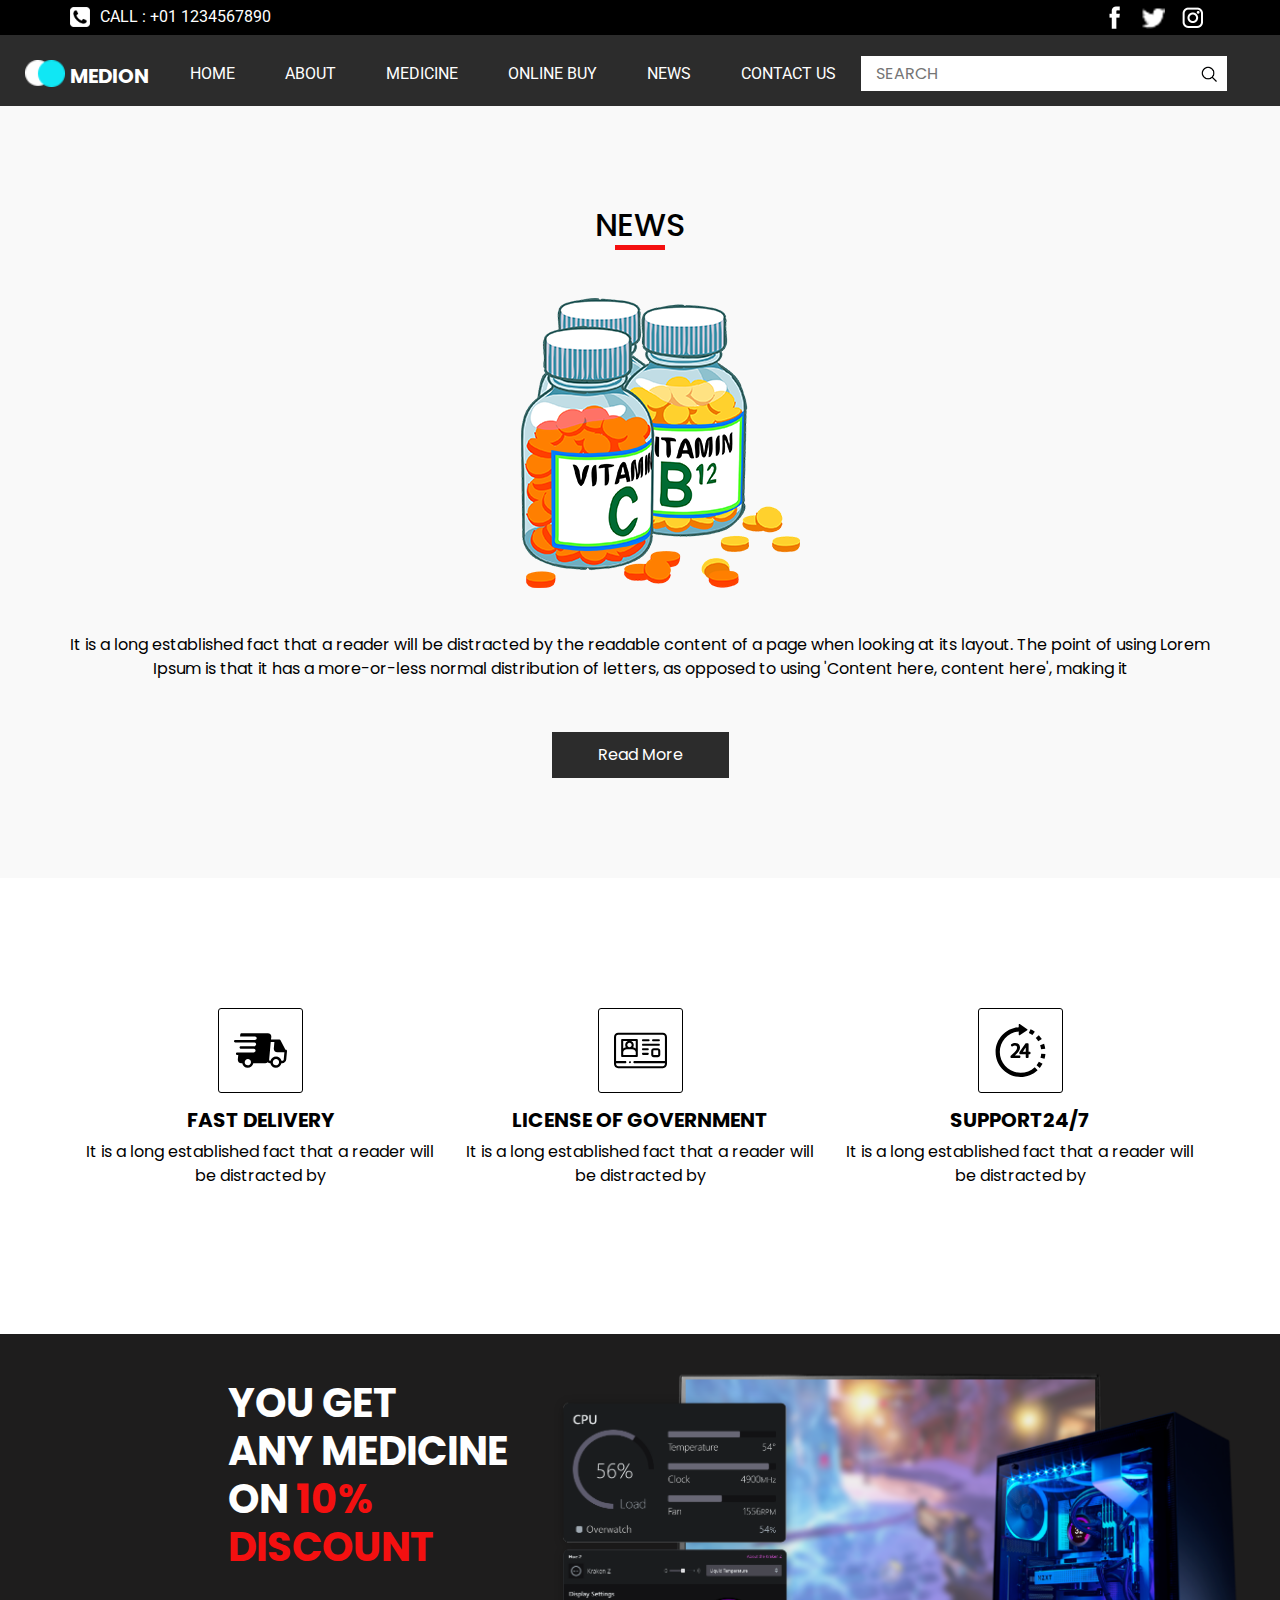
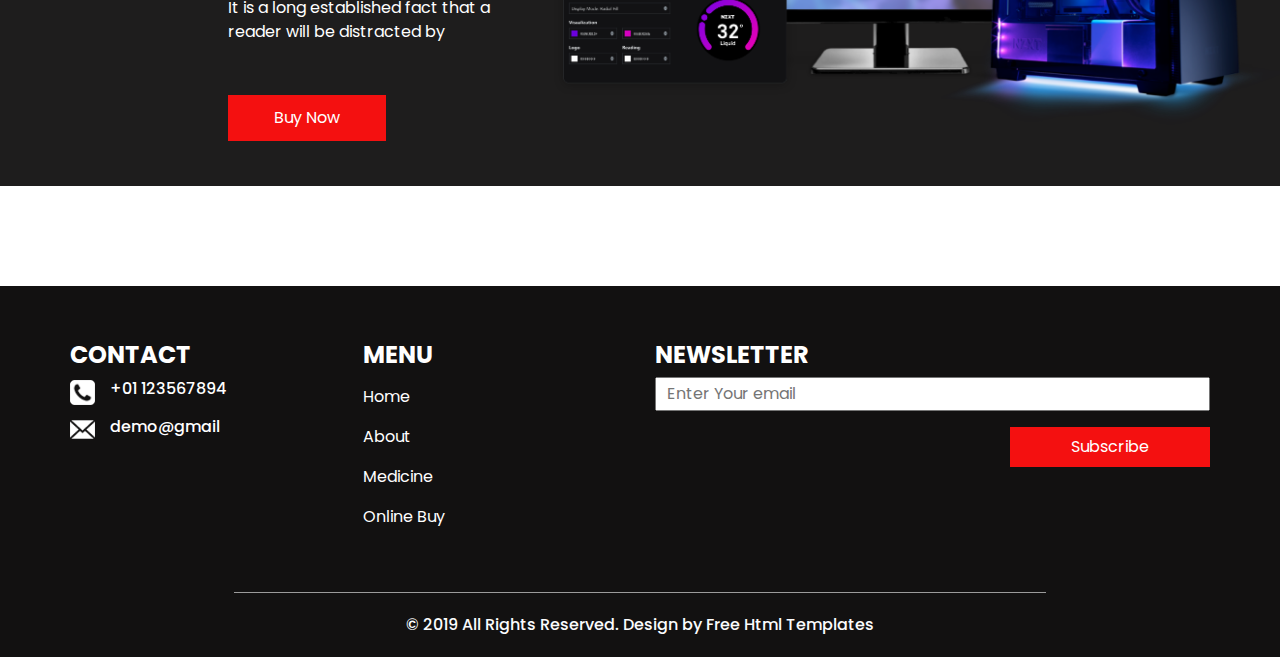
<file: medion/news.html>
<!DOCTYPE html>
<html>

<head>
  <!-- Basic -->
  <meta charset="utf-8" />
  <meta http-equiv="X-UA-Compatible" content="IE=edge" />
  <!-- Mobile Metas -->
  <meta name="viewport" content="width=device-width, initial-scale=1, shrink-to-fit=no" />
  <!-- Site Metas -->
  <meta name="keywords" content="" />
  <meta name="description" content="" />
  <meta name="author" content="" />

  <title>Medion</title>

  <!-- slider stylesheet -->
  <link rel="stylesheet" type="text/css"
    href="https://cdnjs.cloudflare.com/ajax/libs/OwlCarousel2/2.1.3/assets/owl.carousel.min.css" />

  <!-- font awesome style -->
  <link rel="stylesheet" href="https://cdnjs.cloudflare.com/ajax/libs/font-awesome/4.7.0/css/font-awesome.min.css">


  <!-- bootstrap core css -->
  <link rel="stylesheet" type="text/css" href="css/bootstrap.css" />

  <!-- fonts style -->
  <link href="https://fonts.googleapis.com/css?family=Poppins:400,600,700|Roboto:400,700&display=swap" rel="stylesheet">

  <!-- Custom styles for this template -->
  <link href="css/style.css" rel="stylesheet" />
  <!-- responsive style -->
  <link href="css/responsive.css" rel="stylesheet" />
</head>

<body class="sub_page">
  <div class="hero_area">
    <!-- header section strats -->
    <header class="header_section">
      <div class="container">
        <div class="top_contact-container">
          <div class="tel_container">
            <a href="">
              <img src="images/telephone-symbol-button.png" alt=""> Call : +01 1234567890
            </a>
          </div>
          <div class="social-container">
            <a href="">
              <img src="images/fb.png" alt="" class="s-1">
            </a>
            <a href="">
              <img src="images/twitter.png" alt="" class="s-2">
            </a>
            <a href="">
              <img src="images/instagram.png" alt="" class="s-3">
            </a>
          </div>
        </div>
      </div>
      <div class="container-fluid">
        <nav class="navbar navbar-expand-lg custom_nav-container pt-3">
          <a class="navbar-brand" href="index.html">
            <img src="images/logo.png" alt="">
            <span>
              Medion
            </span>
          </a>
          <button class="navbar-toggler" type="button" data-toggle="collapse" data-target="#navbarSupportedContent"
            aria-controls="navbarSupportedContent" aria-expanded="false" aria-label="Toggle navigation">
            <span class="navbar-toggler-icon"></span>
          </button>

          <div class="collapse navbar-collapse" id="navbarSupportedContent">
            <div class="d-flex  flex-column flex-lg-row align-items-center w-100 justify-content-between">
              <ul class="navbar-nav  ">
                <li class="nav-item active">
                  <a class="nav-link" href="index.html">Home <span class="sr-only">(current)</span></a>
                </li>
                <li class="nav-item">
                  <a class="nav-link" href="about.html"> About </a>
                </li>
                <li class="nav-item">
                  <a class="nav-link" href="medicine.html"> Medicine </a>
                </li>
                <li class="nav-item">
                  <a class="nav-link" href="buy.html"> Online Buy </a>
                </li>
                <li class="nav-item">
                  <a class="nav-link" href="news.html"> News </a>
                </li>
                <li class="nav-item">
                  <a class="nav-link" href="contact.html">Contact us</a>
                </li>
              </ul>
              <form class="form-inline">
                <input type="search" placeholder="Search">
                <button class="btn  my-2 my-sm-0 nav_search-btn" type="submit"></button>
              </form>
              <!-- <div class="login_btn-contanier ml-0 ml-lg-5">
                <a href="">
                  <img src="images/user.png" alt="">
                  <span>
                    Login
                  </span>
                </a>
              </div> -->
            </div>
          </div>

        </nav>
      </div>
    </header>
    <!-- end header section -->
  </div>

  <!-- about section -->
  <section class="about_section layout_padding">
    <div class="container">
      <div class="custom_heading-container ">
        <h2>
          News
        </h2>
      </div>

      <div class="img-box">
        <img src="images/about-medicine.png" alt="">
      </div>
      <div class="detail-box">
        <p>
          It is a long established fact that a reader will be distracted by the readable content of a page when looking
          at its layout. The point of using Lorem Ipsum is that it has a more-or-less normal distribution of letters, as
          opposed to using 'Content here, content here', making it
        </p>
        <div class="d-flex justify-content-center">
          <a href="">
            Read More
          </a>
        </div>
      </div>
    </div>
  </section>

  <!-- end about section -->


  <section class="feature_section  layout_padding">
    <div class="container">
      <div class="feature_container">
        <div class="box">
          <div class="img-box">
            <svg version="1.1" id="Capa_1" xmlns="http://www.w3.org/2000/svg" xmlns:xlink="http://www.w3.org/1999/xlink"
              x="0px" y="0px" viewBox="0 0 422.518 422.518" style="enable-background:new 0 0 422.518 422.518;"
              xml:space="preserve">
              <path d="M422.512,215.424c0-0.079-0.004-0.158-0.005-0.237c-0.116-5.295-4.368-9.514-9.727-9.514h-2.554l-39.443-76.258
             c-1.664-3.22-4.983-5.225-8.647-5.226l-67.34-0.014l2.569-20.364c0.733-8.138-1.783-15.822-7.086-21.638
             c-5.293-5.804-12.683-9.001-20.81-9.001h-209c-5.255,0-9.719,4.066-10.22,9.308l-2.095,16.778h119.078
             c7.732,0,13.836,6.268,13.634,14c-0.203,7.732-6.635,14-14.367,14H126.78c0.007,0.02,0.014,0.04,0.021,0.059H10.163
             c-5.468,0-10.017,4.432-10.16,9.9c-0.143,5.468,4.173,9.9,9.641,9.9H164.06c7.168,1.104,12.523,7.303,12.326,14.808
             c-0.216,8.242-7.039,14.925-15.267,14.994H54.661c-5.523,0-10.117,4.477-10.262,10c-0.145,5.523,4.215,10,9.738,10h105.204
             c7.273,1.013,12.735,7.262,12.537,14.84c-0.217,8.284-7.109,15-15.393,15H35.792v0.011H25.651c-5.523,0-10.117,4.477-10.262,10
             c-0.145,5.523,4.214,10,9.738,10h8.752l-3.423,35.818c-0.734,8.137,1.782,15.821,7.086,21.637c5.292,5.805,12.683,9.001,20.81,9.001
             h7.55C69.5,333.8,87.3,349.345,109.073,349.345c21.773,0,40.387-15.545,45.06-36.118h94.219c7.618,0,14.83-2.913,20.486-7.682
             c5.172,4.964,12.028,7.682,19.514,7.682h1.55c3.597,20.573,21.397,36.118,43.171,36.118c21.773,0,40.387-15.545,45.06-36.118h6.219
             c16.201,0,30.569-13.171,32.029-29.36l6.094-67.506c0.008-0.091,0.004-0.181,0.01-0.273c0.01-0.139,0.029-0.275,0.033-0.415
             C422.52,215.589,422.512,215.508,422.512,215.424z M109.597,329.345c-13.785,0-24.707-11.214-24.346-24.999
             c0.361-13.786,11.87-25.001,25.655-25.001c13.785,0,24.706,11.215,24.345,25.001C134.89,318.131,123.382,329.345,109.597,329.345z
              M333.597,329.345c-13.785,0-24.706-11.214-24.346-24.999c0.361-13.786,11.87-25.001,25.655-25.001
             c13.785,0,24.707,11.215,24.345,25.001C358.89,318.131,347.382,329.345,333.597,329.345z M396.457,282.588
             c-0.52,5.767-5.823,10.639-11.58,10.639h-6.727c-4.454-19.453-21.744-33.882-42.721-33.882c-20.977,0-39.022,14.429-44.494,33.882
             h-2.059c-2.542,0-4.81-0.953-6.389-2.685c-1.589-1.742-2.337-4.113-2.106-6.676l12.609-139.691l28.959,0.006l-4.59,50.852
             c-0.735,8.137,1.78,15.821,7.083,21.637c5.292,5.806,12.685,9.004,20.813,9.004h56.338L396.457,282.588z" />
              <g>
              </g>
              <g>
              </g>
              <g>
              </g>
              <g>
              </g>
              <g>
              </g>
              <g>
              </g>
              <g>
              </g>
              <g>
              </g>
              <g>
              </g>
              <g>
              </g>
              <g>
              </g>
              <g>
              </g>
              <g>
              </g>
              <g>
              </g>
              <g>
              </g>
            </svg>
          </div>
          <div class="detail-box">
            <h5>
              Fast Delivery
            </h5>
            <p>
              It is a long established fact that a reader will be distracted by
            </p>
          </div>
        </div>
        <div class="box">
          <div class="img-box">
            <svg id="Capa_1" enable-background="new 0 0 512 512" height="512" viewBox="0 0 512 512" width="512"
              xmlns="http://www.w3.org/2000/svg">
              <path
                d="m471.728 84.718h-431.456c-22.206 0-40.272 18.066-40.272 40.272v243.623 18.395.005c0 22.205 18.064 40.27 40.27 40.27h431.46c22.205 0 40.27-18.065 40.27-40.27v-.005-18.395-243.623c0-22.206-18.066-40.272-40.272-40.272zm-431.456 20h431.455c11.179 0 20.272 9.094 20.272 20.272v233.623h-294.622c-5.522 0-10 4.477-10 10s4.478 10 10 10h294.623v8.395c0 11.178-9.094 20.272-20.272 20.272h-431.456c-11.178 0-20.272-9.094-20.272-20.273v-8.395h89.418c5.522 0 10-4.477 10-10s-4.478-10-10-10h-89.418v-233.622c0-11.178 9.094-20.272 20.272-20.272z" />
              <path
                d="m280.063 167.544h53.989c5.522 0 10-4.477 10-10s-4.478-10-10-10h-53.989c-5.522 0-10 4.477-10 10s4.477 10 10 10z" />
              <path
                d="m377.55 167.544h55.505c5.522 0 10-4.477 10-10s-4.478-10-10-10h-55.505c-5.522 0-10 4.477-10 10s4.477 10 10 10z" />
              <path
                d="m280.063 210.314h152.992c5.522 0 10-4.477 10-10s-4.478-10-10-10h-152.992c-5.522 0-10 4.477-10 10s4.477 10 10 10z" />
              <path
                d="m280.063 254.169h45.989c5.522 0 10-4.477 10-10s-4.478-10-10-10h-45.989c-5.522 0-10 4.477-10 10s4.477 10 10 10z" />
              <path
                d="m422.75 234.169h-38.993c-13.348 0-24.207 10.859-24.207 24.207v37.636c0 13.348 10.859 24.208 24.207 24.208h38.993c13.348 0 24.207-10.859 24.207-24.208v-37.636c0-13.348-10.859-24.207-24.207-24.207zm4.207 61.843c0 2.32-1.888 4.208-4.207 4.208h-38.993c-2.319 0-4.207-1.888-4.207-4.208v-37.636c0-2.32 1.888-4.207 4.207-4.207h38.993c2.319 0 4.207 1.887 4.207 4.207z" />
              <path
                d="m280.063 298.297h45.989c5.522 0 10-4.477 10-10s-4.478-10-10-10h-45.989c-5.522 0-10 4.477-10 10s4.477 10 10 10z" />
              <path
                d="m79.072 319.081h140.993c5.522 0 10-4.477 10-10v-39.955-114.582c0-5.523-4.478-10-10-10h-140.993c-5.522 0-10 4.477-10 10v114.583 39.955c0 5.522 4.478 9.999 10 9.999zm130.993-20h-120.993v-28.724c.03-.113.06-.227.091-.339 4.169-15.41 18.521-26.172 34.902-26.172h51.008c16.38 0 30.732 10.763 34.902 26.169.03.113.061.226.09.339zm-81.794-96.534c0-11.744 9.554-21.298 21.298-21.298s21.298 9.554 21.298 21.298-9.554 21.298-21.298 21.298-21.298-9.554-21.298-21.298zm81.794 33.371c-7.335-5.755-16.118-9.714-25.618-11.298 4.058-6.39 6.42-13.958 6.42-22.073 0-17.041-10.376-31.702-25.14-38.003h44.339v71.374zm-76.653-71.374c-14.765 6.301-25.14 20.963-25.14 38.003 0 8.114 2.362 15.683 6.42 22.073-9.501 1.583-18.285 5.543-25.619 11.298v-71.374z" />
              <path
                d="m159.66 360.3c-7.549-5.03-17.605 2.261-15.18 10.977 1.142 4.104 4.876 7.118 9.141 7.321 4.271.204 8.264-2.408 9.808-6.389 1.66-4.282.096-9.38-3.769-11.909z" />
            </svg>
          </div>
          <div class="detail-box">
            <h5>
              license of government
            </h5>
            <p>
              It is a long established fact that a reader will be distracted by
            </p>
          </div>
        </div>
        <div class="box">
          <div class="img-box">
            <svg version="1.1" id="Capa_1" xmlns="http://www.w3.org/2000/svg" xmlns:xlink="http://www.w3.org/1999/xlink"
              x="0px" y="0px" viewBox="0 0 315.377 315.377" style="enable-background:new 0 0 315.377 315.377;"
              xml:space="preserve">
              <g>
                <g>
                  <path
                    d="M107.712,181.769l-7.938,7.705c-1.121,1.089-1.753,2.584-1.753,4.146v3.288c0,3.191,2.588,5.779,5.78,5.779h47.4
                 c3.196,0,5.782-2.588,5.782-5.779v-4.256c0-3.191-2.586-5.78-5.782-5.78h-26.19l0.722-0.664
                 c17.117-16.491,29.232-29.471,29.232-46.372c0-13.513-8.782-27.148-28.409-27.148c-8.568,0-16.959,2.75-23.629,7.74
                 c-2.166,1.625-2.918,4.537-1.803,7.007l1.458,3.224c0.708,1.568,2.074,2.739,3.735,3.195c1.651,0.456,3.433,0.148,4.842-0.836
                 c4.289-2.995,8.704-4.515,13.127-4.515c8.608,0,12.971,4.28,12.971,12.662C137.142,152.524,127.72,162.721,107.712,181.769z" />
                </g>
                <g>
                  <path d="M194.107,114.096c-0.154-0.014-0.31-0.02-0.464-0.02h-1.765c-1.89,0-3.658,0.923-4.738,2.469l-35.4,50.66
                 c-0.678,0.971-1.041,2.127-1.041,3.311v4.061c0,3.192,2.586,5.78,5.778,5.78h32.322v16.551c0,3.191,2.586,5.779,5.778,5.779h5.519
                 c3.19,0,5.781-2.588,5.781-5.779v-16.551h5.698c3.192,0,5.781-2.588,5.781-5.78v-3.753c0-3.19-2.589-5.779-5.781-5.779h-5.698
                 v-45.189c0-3.19-2.591-5.779-5.781-5.779h-5.519C194.419,114.077,194.261,114.083,194.107,114.096z M188.799,165.045h-17.453
                 c4.434-6.438,12.015-17.487,17.453-25.653V165.045z" />
                </g>
                <g>
                  <path
                    d="M157.906,290.377c-68.023,0-123.365-55.342-123.365-123.365c0-64.412,49.625-117.443,112.647-122.895v19.665
                 c0,1.397,0.771,2.681,2.003,3.337c0.558,0.298,1.169,0.444,1.778,0.444c0.737,0,1.474-0.216,2.108-0.643l44.652-30
                 c1.046-0.702,1.673-1.879,1.673-3.139c0-1.259-0.627-2.437-1.673-3.139l-44.652-30c-1.159-0.779-2.654-0.857-3.887-0.198
                 c-1.232,0.657-2.003,1.941-2.003,3.337v15.254C70.364,24.547,9.54,88.806,9.54,167.011c0,81.809,66.558,148.365,148.365,148.365
                 c37.876,0,73.934-14.271,101.532-40.183l-17.111-18.226C219.38,278.512,189.4,290.377,157.906,290.377z" />
                </g>
                <g>
                  <path d="M284.552,89.689c-5.111-8.359-11.088-16.252-17.759-23.456l-18.344,16.985c5.552,5.995,10.522,12.562,14.776,19.515
                 L284.552,89.689z" />
                </g>
                <g>
                  <path d="M280.146,150.258l24.773-3.363c-1.322-9.74-3.625-19.373-6.846-28.632l-23.612,8.211
                 C277.135,134.163,279.047,142.165,280.146,150.258z" />
                </g>
                <g>
                  <path d="M242.999,45.459c-8.045-5.643-16.678-10.496-25.66-14.427l-10.022,22.903c7.464,3.267,14.64,7.301,21.327,11.991
                 L242.999,45.459z" />
                </g>
                <g>
                  <path d="M253.208,245.353l19.303,15.887c6.244-7.587,11.75-15.817,16.363-24.462l-22.055-11.771
                 C262.983,232.195,258.404,239.041,253.208,245.353z" />
                </g>
                <g>
                  <path d="M280.908,176.552c-0.622,8.157-2.061,16.264-4.273,24.093l24.057,6.802c2.666-9.426,4.396-19.18,5.146-28.99
                 L280.908,176.552z" />
                </g>
              </g>
              <g>
              </g>
              <g>
              </g>
              <g>
              </g>
              <g>
              </g>
              <g>
              </g>
              <g>
              </g>
              <g>
              </g>
              <g>
              </g>
              <g>
              </g>
              <g>
              </g>
              <g>
              </g>
              <g>
              </g>
              <g>
              </g>
              <g>
              </g>
              <g>
              </g>
            </svg>

          </div>
          <div class="detail-box">
            <h5>
              support24/7
            </h5>
            <p>
              It is a long established fact that a reader will be distracted by
            </p>
          </div>
        </div>
      </div>
    </div>
  </section>

  <!-- end feature section -->

  <div class="layout_padding-bottom">
    <!-- discount section -->

    <section class="discount_section">
      <div class="container-fluid">
        <div class="row">
          <div class="col-lg-3 col-md-5 offset-md-2">
            <div class="detail-box">
              <h2>
                You get <br>
                any medicine <br>
                on
                <span>
                  10% discount
                </span>

              </h2>
              <p>
                It is a long established fact that a reader will be distracted by
              </p>
              <div>
                <a href="">
                  Buy Now
                </a>
              </div>
            </div>
          </div>
          <div class="col-lg-7 col-md-5">
            <div class="img-box">
              <img src="images/medicines.jpg" alt="">
            </div>
          </div>
        </div>
      </div>
    </section>

    <!-- end discount section -->
  </div>



  <!-- info section -->
  <section class="info_section layout_padding2">
    <div class="container">
      <div class="row">
        <div class="col-md-3">
          <div class="info_contact">
            <h4>
              Contact
            </h4>
            <div class="box">
              <div class="img-box">
                <img src="images/telephone-symbol-button.png" alt="">
              </div>
              <div class="detail-box">
                <h6>
                  +01 123567894
                </h6>
              </div>
            </div>
            <div class="box">
              <div class="img-box">
                <img src="images/email.png" alt="">
              </div>
              <div class="detail-box">
                <h6>
                  demo@gmail
                </h6>
              </div>
            </div>
          </div>
        </div>
        <div class="col-md-3">
          <div class="info_menu">
            <h4>
              Menu
            </h4>
            <ul class="navbar-nav  ">
              <li class="nav-item active">
                <a class="nav-link" href="index.html">Home <span class="sr-only">(current)</span></a>
              </li>
              <li class="nav-item">
                <a class="nav-link" href="about.html"> About </a>
              </li>
              <li class="nav-item">
                <a class="nav-link" href="medicine.html"> Medicine </a>
              </li>
              <li class="nav-item">
                <a class="nav-link" href="buy.html"> Online Buy </a>
              </li>
            </ul>
          </div>
        </div>
        <div class="col-md-6">
          <div class="info_news">
            <h4>
              newsletter
            </h4>
            <form action="">
              <input type="text" placeholder="Enter Your email">
              <div class="d-flex justify-content-center justify-content-md-end mt-3">
                <button>
                  Subscribe
                </button>
              </div>
            </form>
          </div>
        </div>
      </div>
    </div>
  </section>


  <!-- end info section -->

  <!-- footer section -->
  <section class="container-fluid footer_section">
    <p>
      &copy; 2019 All Rights Reserved. Design by
      <a href="https://html.design/">Free Html Templates</a>
    </p>
  </section>
  <!-- footer section -->

  <script type="text/javascript" src="js/jquery-3.4.1.min.js"></script>
  <script type="text/javascript" src="js/bootstrap.js"></script>
  <script type="text/javascript" src="https://cdnjs.cloudflare.com/ajax/libs/OwlCarousel2/2.2.1/owl.carousel.min.js">
  </script>
  <script type="text/javascript">
    $(".owl-carousel").owlCarousel({
      loop: true,
      margin: 10,
      nav: true,
      navText: [],
      autoplay: true,
      responsive: {
        0: {
          items: 1
        },
        600: {
          items: 2
        },
        1000: {
          items: 4
        }
      }
    });
  </script>
  <script type="text/javascript">
    $(".owl-2").owlCarousel({
      loop: true,
      margin: 10,
      nav: true,
      navText: [],
      autoplay: true,

      responsive: {
        0: {
          items: 1
        },
        600: {
          items: 2
        },
        1000: {
          items: 4
        }
      }
    });
  </script>
</body>

</html>
</file>
<file: medion/css/style.css>
body {
  font-family: "Poppins", sans-serif;
  color: #000000;
  background-color: #ffffff;
}

.layout_padding {
  padding: 100px 0;
}

.layout_padding2 {
  padding: 55px 0;
}

.layout_padding2-top {
  padding-top: 55px;
}

.layout_padding2-bottom {
  padding-bottom: 55px;
}

.layout_padding-top {
  padding-top: 100px;
}

.layout_padding-bottom {
  padding-bottom: 100px;
}

.custom_heading-container {
  display: -webkit-box;
  display: -ms-flexbox;
  display: flex;
  -webkit-box-pack: center;
      -ms-flex-pack: center;
          justify-content: center;
}

.custom_heading-container h2 {
  text-transform: uppercase;
  position: relative;
}

.custom_heading-container h2::after {
  content: "";
  position: absolute;
  bottom: -5px;
  left: 50%;
  -webkit-transform: translateX(-50%);
          transform: translateX(-50%);
  width: 50px;
  height: 5px;
  background-color: #f41010;
}

/*header section*/
.hero_area {
  height: 100vh;
  /* background-image: url(../images/hero-bg.jpg); */
  background-color: black;
}

.sub_page .hero_area {
  height: auto;
}

.hero_area.sub_pages {
  height: auto;
}

.header_section .top_contact-container {
  display: -webkit-box;
  display: -ms-flexbox;
  display: flex;
  -webkit-box-pack: justify;
      -ms-flex-pack: justify;
          justify-content: space-between;
  padding: 5px 0;
  font-family: 'Roboto', sans-serif;
}

.header_section .top_contact-container .tel_container a {
  color: #ffffff;
  text-transform: uppercase;
  display: -webkit-box;
  display: -ms-flexbox;
  display: flex;
  -webkit-box-align: center;
      -ms-flex-align: center;
          align-items: center;
}

.header_section .top_contact-container .tel_container a img {
  width: 20px;
  margin-right: 10px;
}

.header_section .top_contact-container .social-container img {
  margin: 0 5px;
}

.header_section .top_contact-container .social-container img.s-1 {
  width: 25px;
}

.header_section .top_contact-container .social-container img.s-2 {
  width: 25px;
}

.header_section .top_contact-container .social-container img.s-3 {
  width: 25px;
}

.header_section .container-fluid {
  background-color: #2c2c2c;
}

.header_section .container-fluid {
  padding-right: 25px;
  padding-left: 25px;
}

.header_section .nav_container {
  margin: 0 auto;
}

.custom_nav-container.navbar-expand-lg .navbar-nav .nav-link {
  padding: 10px 25px;
  color: #ffffff;
  text-align: center;
  text-transform: uppercase;
  font-family: 'Roboto', sans-serif;
}

a,
a:hover,
a:focus {
  text-decoration: none;
}

a:hover,
a:focus {
  color: initial;
}

.btn,
.btn:focus {
  outline: none !important;
  -webkit-box-shadow: none;
          box-shadow: none;
}

.navbar-brand,
.navbar-brand:hover {
  text-transform: uppercase;
  font-weight: bold;
  font-size: 24px;
  color: #fafcfd;
}

.custom_nav-container .nav_search-btn {
  background-image: url(../images/search-icon.png);
  background-size: 18px;
  background-repeat: no-repeat;
  background-position: center;
  width: 35px;
  height: 35px;
  padding: 0;
  border: none;
  border-radius: 0;
}

.login_btn-contanier a {
  text-transform: uppercase;
  color: #ffffff;
  display: -webkit-box;
  display: -ms-flexbox;
  display: flex;
  -webkit-box-align: center;
      -ms-flex-align: center;
          align-items: center;
  font-family: 'Roboto', sans-serif;
}

.login_btn-contanier a img {
  margin-right: 15px;
}

.navbar-brand {
  display: -webkit-box;
  display: -ms-flexbox;
  display: flex;
  -webkit-box-align: center;
      -ms-flex-align: center;
          align-items: center;
}

.navbar-brand img {
  width: 40px;
  margin-right: 5px;
}

.navbar-brand span {
  font-size: 20px;
  font-weight: 700;
  color: #ffffff;
  margin-top: 5px;
}

.custom_nav-container {
  z-index: 99999;
  padding: 10px 0;
}

.custom_nav-container .form-inline {
  -webkit-box-flex: 1;
      -ms-flex-positive: 1;
          flex-grow: 1;
  -ms-flex-wrap: nowrap;
      flex-wrap: nowrap;
}

.custom_nav-container .form-inline input {
  width: 84%;
  border: none;
  outline: none;
  padding: 4px;
  padding-left: 15px;
  text-transform: uppercase;
  height: 35px;
  background-color: #ffffff;
}

.custom_nav-container .form-inline button {
  background-color: #ffffff;
}

.custom_nav-container .navbar-toggler {
  outline: none;
}

.custom_nav-container .navbar-toggler .navbar-toggler-icon {
  background-image: url(../images/menu.png);
  background-size: 42px;
}

/*end header section*/
/* slider section */
.slider_section {
  height: 100%;
  display: -webkit-box;
  display: -ms-flexbox;
  display: flex;
  -webkit-box-align: center;
      -ms-flex-align: center;
          align-items: center;
  padding-bottom: 75px;
}

.slider_section .img-box img {
  width: 100%;
}

.slider_section .detail-box h1 {
  color: #2c2c2c;
}

.slider_section .detail-box h1 span {
  font-size: 4rem;
  color: #ffffff;
  font-weight: bold;
}

.slider_section .detail-box p {
  color: #ffffff;
}

.slider_section .detail-box a {
  display: inline-block;
  padding: 10px 45px;
  background-color: #2c2c2c;
  border: 1px solid #2c2c2c;
  color: #ffffff;
  margin-top: 35px;
  margin-bottom: 45px;
}

.slider_section .detail-box a:hover {
  background-color: transparent;
  color: #2c2c2c;
}

.slider_section #carouselExampleIndicators {
  width: 100%;
}

.slider_section .carousel-control-prev,
.slider_section .carousel-control-next {
  position: absolute;
  left: 2.5%;
  width: 45px;
  height: 45px;
  border: none;
  border-radius: 100%;
  opacity: 1;
  background-repeat: no-repeat;
  background-size: 12px;
  background-position: center;
  background-color: #2c2c2c;
  -webkit-transform: translateY(-50%) translatex(0);
          transform: translateY(-50%) translatex(0);
}

.slider_section .carousel-control-prev:hover,
.slider_section .carousel-control-next:hover {
  background-color: #ffffff;
  width: 55px;
  height: 55px;
  -webkit-transform: translateY(-50%) translatex(-5px);
          transform: translateY(-50%) translatex(-5px);
}

.slider_section .carousel-control-prev {
  top: 47%;
  background-image: url(../images/left-arrow.png);
}

.slider_section .carousel-control-prev:hover {
  background-image: url(../images/left-arrow-blue.png);
}

.slider_section .carousel-control-next {
  top: 62%;
  background-image: url(../images/right-arrow.png);
}

.slider_section .carousel-control-next:hover {
  background-image: url(../images/right-arrow-blue.png);
}

.slider_section .carousel-indicators {
  bottom: -75px;
}

.slider_section .carousel-indicators li {
  margin: 0;
  height: 1px;
  opacity: 1;
  width: 40px;
}

.slider_section .carousel-indicators li.active {
  height: 5px;
  margin-top: -2px;
  width: 45px;
}

.feature_section .feature_container {
  display: -webkit-box;
  display: -ms-flexbox;
  display: flex;
  -ms-flex-wrap: wrap;
      flex-wrap: wrap;
  -webkit-box-pack: justify;
      -ms-flex-pack: justify;
          justify-content: space-between;
  text-align: center;
}

.feature_section .feature_container .box {
  display: -webkit-box;
  display: -ms-flexbox;
  display: flex;
  width: 350px;
  min-width: 350px;
  -webkit-box-orient: vertical;
  -webkit-box-direction: normal;
      -ms-flex-direction: column;
          flex-direction: column;
  -webkit-box-align: center;
      -ms-flex-align: center;
          align-items: center;
  margin: 30px auto;
}

.feature_section .feature_container .box .img-box {
  border: 1px solid #000000;
  width: 85px;
  padding: 15px;
  border-radius: 3px;
}

.feature_section .feature_container .box .img-box svg {
  width: 100%;
  height: auto;
}

.feature_section .feature_container .box .detail-box {
  margin-top: 15px;
}

.feature_section .feature_container .box .detail-box h5 {
  text-transform: uppercase;
  font-weight: bold;
}

.feature_section .feature_container .box:hover .img-box {
  border: 1px solid #f41010;
}

.feature_section .feature_container .box:hover .img-box svg {
  fill: #f41010;
}

.discount_section {
  background-color: #1e1d1d;
  color: #ffffff;
}

.discount_section .row {
  -webkit-box-align: center;
      -ms-flex-align: center;
          align-items: center;
}

.discount_section .row .col-lg-7 {
  padding: 0;
}

.discount_section .detail-box {
  padding: 45px 0;
}

.discount_section .detail-box h2 {
  text-transform: uppercase;
  font-size: 2.5rem;
  font-weight: bold;
}

.discount_section .detail-box h2 span {
  color: #f41010;
}

.discount_section .detail-box p {
  margin-top: 25px;
}

.discount_section .detail-box a {
  display: inline-block;
  padding: 10px 45px;
  background-color: #f41010;
  border: 1px solid #f41010;
  color: #ffffff;
  margin-top: 35px;
}

.discount_section .detail-box a:hover {
  background-color: transparent;
  color: #f41010;
}

.discount_section .img-box img {
  width: 100%;
}

.health_section .health_carousel-container {
  width: 90%;
  margin: 0 auto;
}

.health_section a {
  display: inline-block;
  padding: 10px 45px;
  background-color: #2c2c2c;
  border: 1px solid #2c2c2c;
  color: #ffffff;
  margin-top: 30px;
}

.health_section a:hover {
  background-color: transparent;
  color: #2c2c2c;
}

.health_section .box {
  display: -webkit-box;
  display: -ms-flexbox;
  display: flex;
  -webkit-box-orient: vertical;
  -webkit-box-direction: normal;
      -ms-flex-direction: column;
          flex-direction: column;
  -webkit-box-align: center;
      -ms-flex-align: center;
          align-items: center;
  width: 300px;
  height: 360px;
  -webkit-box-pack: justify;
      -ms-flex-pack: justify;
          justify-content: space-between;
  border: 1px solid #a6a6a6;
  margin: 20px 0;
  font-family: 'Roboto', sans-serif;
}

.health_section .box .img-box img {
  width: 100%;
}

.health_section .box .btn_container {
  width: 100%;
}

.health_section .box .btn_container a {
  display: inline-block;
  padding: 8px 15px;
  background-color: #2c2c2c;
  border: 1px solid #2c2c2c;
  color: #ffffff;
  margin: -0.5px 0 0 -0.5px;
}

.health_section .box .btn_container a:hover {
  background-color: transparent;
  color: #2c2c2c;
}

.health_section .box .btn_container a:hover {
  background-color: #f41010;
  color: #ffffff;
  border-color: transparent;
}

.health_section .box .detail-box {
  width: 100%;
  display: -webkit-box;
  display: -ms-flexbox;
  display: flex;
  -webkit-box-pack: justify;
      -ms-flex-pack: justify;
          justify-content: space-between;
  padding: 0 15px;
}

.health_section .box .detail-box .star_container {
  color: #f5c608;
}

.health_section .box .detail-box .text {
  display: -webkit-box;
  display: -ms-flexbox;
  display: flex;
}

.health_section .box .detail-box .text h6 {
  text-transform: uppercase;
}

.health_section .box .detail-box .text h6.price {
  font-weight: bold;
  margin-left: 15px;
}

.health_section .box .detail-box .text h6.price span {
  color: #f41010;
}

.health_section .owl-carousel .owl-nav.disabled {
  display: block;
}

.health_section .owl-carousel .owl-nav.disabled > div {
  position: absolute;
  top: -65px;
  background-color: #2c2c2c;
  width: 50px;
  height: 50px;
  background-size: 10px;
  background-position: center;
  background-repeat: no-repeat;
}

.health_section .owl-carousel .owl-nav.disabled > div:hover {
  background-color: #f41010;
}

.health_section .owl-carousel .owl-nav.disabled .owl-prev {
  background-image: url(../images/prev.png);
  right: 95px;
}

.health_section .owl-carousel .owl-nav.disabled .owl-next {
  background-image: url(../images/next.png);
  right: 35px;
}

.about_section {
  background-color: #f9f9f9;
  text-align: center;
}

.about_section .container {
  display: -webkit-box;
  display: -ms-flexbox;
  display: flex;
  -webkit-box-orient: vertical;
  -webkit-box-direction: normal;
      -ms-flex-direction: column;
          flex-direction: column;
  -webkit-box-align: center;
      -ms-flex-align: center;
          align-items: center;
}

.about_section .container .img-box {
  margin: 45px 0;
  margin-left: 40px;
}

.about_section .container .img-box img {
  width: 100%;
}

.about_section .container .detail-box a {
  display: inline-block;
  padding: 10px 45px;
  background-color: #2c2c2c;
  border: 1px solid #2c2c2c;
  color: #ffffff;
  margin-top: 35px;
}

.about_section .container .detail-box a:hover {
  background-color: transparent;
  color: #2c2c2c;
}

.client_section .client_container {
  width: 550px;
  margin: 0 auto;
  text-align: center;
}

.client_section .client_container .client_detail {
  border: 1px solid #000000;
  padding: 25px 20px;
}

.client_section .client_container .client_detail p {
  margin: 0;
}

.client_section .client_container .client_box {
  margin-top: 35px;
}

.client_section .client_container .client_box .name {
  margin-top: 25px;
}

.client_section .client_container .client_box .name h5 {
  text-transform: uppercase;
}

.client_section .client_container .client_box .name h6 {
  display: -webkit-box;
  display: -ms-flexbox;
  display: flex;
  -webkit-box-orient: vertical;
  -webkit-box-direction: normal;
      -ms-flex-direction: column;
          flex-direction: column;
  -webkit-box-align: center;
      -ms-flex-align: center;
          align-items: center;
  color: #2deaf5;
}

.client_section .client_container .client_box .name h6 img {
  margin-top: 5px;
}

.client_section .carousel-indicators {
  -webkit-box-align: center;
      -ms-flex-align: center;
          align-items: center;
  bottom: -25px;
}

.client_section .carousel-indicators li {
  margin: 3px;
  width: 20px;
  height: 20px;
  opacity: 1;
  background-color: #f41010;
  border-radius: 100%;
  position: relative;
}

.client_section .carousel-indicators li::before {
  content: "";
  width: 35%;
  height: 35%;
  position: absolute;
  top: 50%;
  left: 50%;
  -webkit-transform: translate(-50%, -50%);
          transform: translate(-50%, -50%);
  background-color: #ffffff;
  border-radius: 100%;
}

.client_section .carousel-indicators li.active {
  background-color: #161616;
  width: 15px;
  height: 15px;
}

.client_section .carousel-indicators li.active::before {
  display: none;
}

.contact_section .custom_heading-container {
  -webkit-box-pack: start;
      -ms-flex-pack: start;
          justify-content: start;
}

.contact_section .custom_heading-container h2::after {
  left: 0;
  -webkit-transform: none;
          transform: none;
}

.contact_section .form_contaier form .form-group {
  margin-bottom: 20px;
}

.contact_section .form_contaier form .form-control {
  border-radius: 0;
  height: 35px;
  -webkit-box-shadow: none;
          box-shadow: none;
}

.contact_section .form_contaier form .form-control#exampleInputMessage {
  height: 100px;
}

.contact_section .form_contaier form button {
  display: inline-block;
  padding: 10px 50px;
  background-color: #121313;
  border: 1px solid #121313;
  color: #ffffff;
  border-radius: 5px;
  margin-top: 15px;
}

.contact_section .form_contaier form button:hover {
  background-color: transparent;
  color: #121313;
}

.contact_section .detail-box {
  background-image: url(../images/contact-bg.jpg);
  color: #ffffff;
  padding: 140px 15%;
  text-align: center;
  margin-top: 30px;
}

.contact_section .detail-box h3 {
  font-weight: bold;
  font-size: 32px;
}

.contact_section .detail-box p {
  margin-top: 25px;
}

.info_section {
  background-color: #121111;
  color: #ffffff;
}

.info_section h4 {
  text-transform: uppercase;
  font-weight: bold;
}

.info_section .info_contact .box {
  margin: 10px 0;
  display: -webkit-box;
  display: -ms-flexbox;
  display: flex;
}

.info_section .info_contact .box .img-box {
  margin-right: 15px;
}

.info_section .info_contact .box .img-box img {
  width: 25px;
}

.info_section .info_menu .navbar-nav .nav-item .nav-link {
  color: #ffffff;
}

.info_section .info_news form input {
  width: 100%;
  padding: 3px 10px;
}

.info_section .info_news form button {
  display: inline-block;
  padding: 7px 60px;
  background-color: #f41010;
  border: 1px solid #f41010;
  color: #ffffff;
}

.info_section .info_news form button:hover {
  background-color: transparent;
  color: #f41010;
}

/* footer section*/
.footer_section {
  background-color: #121111;
  font-weight: 500;
}

.footer_section p {
  color: #fbfcfd;
  margin: 0;
  text-align: center;
  padding: 20px;
  border-top: 1px solid #9b9b9b;
  width: 65%;
  margin: 0 auto;
}

.footer_section a {
  color: #fbfcfd;
}

/* end footer section*/
/*# sourceMappingURL=style.css.map */
</file>
<file: medion/css/responsive.css>
@media (max-width: 1120px) {


    .custom_nav-container .form-inline input {
        display: none;
    }

}

@media (max-width: 992px) {
    .login_btn-contanier {
        margin: 15px 0;
    }

    .hero_area {
        height: auto;
    }

    .slider_section.position-relative {
        padding: 120px 0;
    }
}

@media (max-width: 768px) {

    .slider_section .carousel-control-prev,
    .slider_section .carousel-control-next {
        display: none;
    }

    .slider_section .detail-box {
        margin-top: 20px;
        text-align: center;
    }

    .discount_section .detail-box {
        text-align: center;
    }

    .client_section .client_container {
        width: 95%;
    }

    .contact_section {
        padding-left: 15px;
        padding-right: 15px;
    }

    .contact_section .detail-box {
        margin: 0 -15px;
        margin-top: 25px;
    }

    .info_section {
        text-align: center;
    }

    .info_section .row>div {
        margin: 25px 0;
    }

    .info_section .info_contact .box {
        justify-content: center;
    }

    .footer_section p {
        width: auto;
    }
}

@media (max-width: 576px) {
    .health_section .box {
        width: auto;
        margin-right: 5px;
    }
}

@media (max-width: 480px) {}

@media (max-width: 420px) {}

@media (max-width: 360px) {
    .top_contact-container {
        display: none !important;
    }
}

@media (min-width: 1200px) {
    .container {
        max-width: 1170px;
    }
}
</file>
